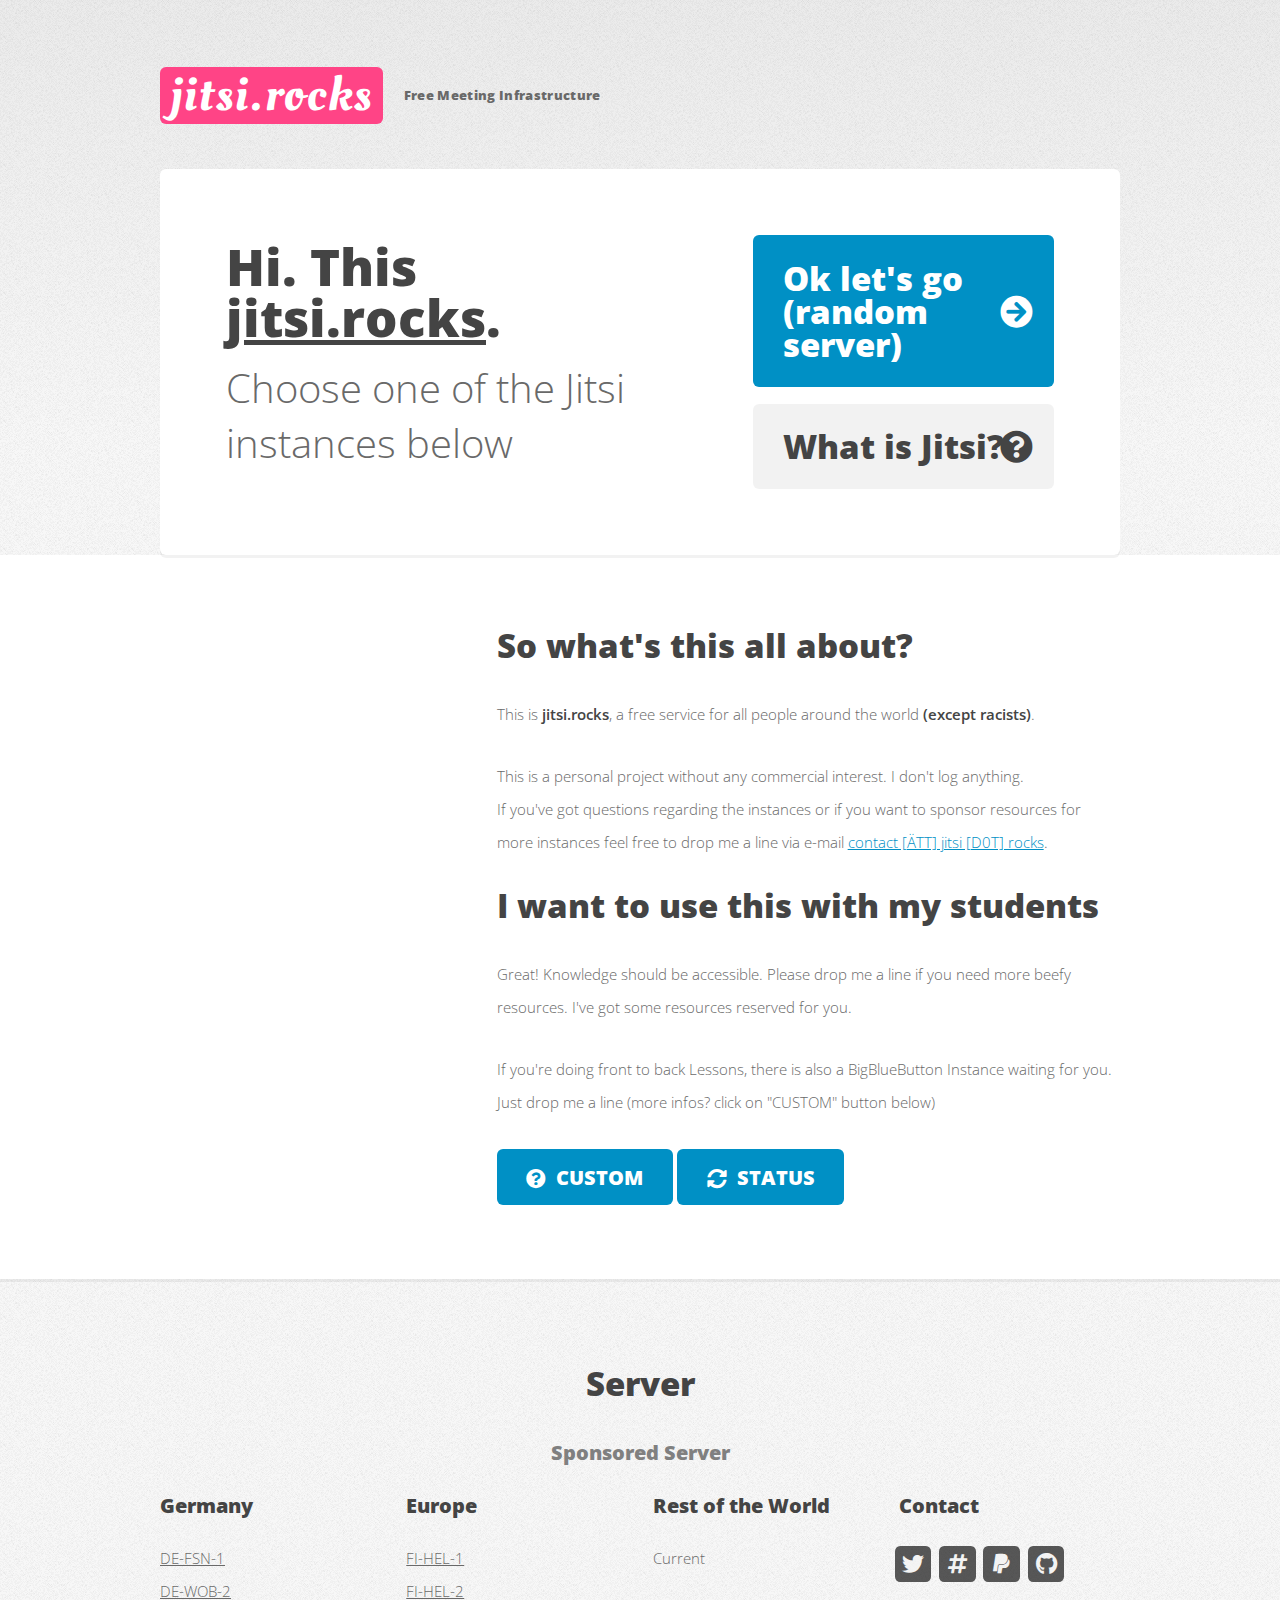
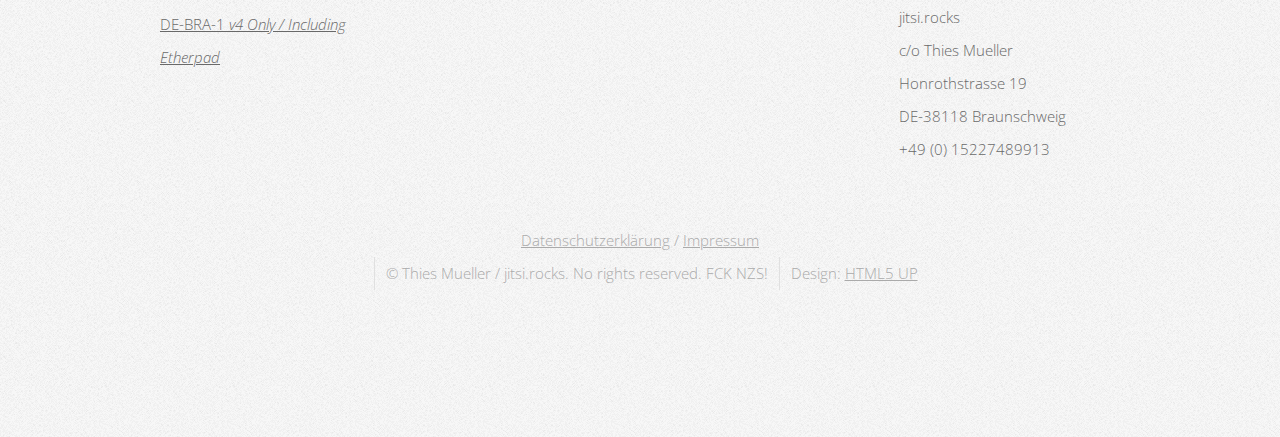
<file: index.html>
<!DOCTYPE HTML>
<!--
	Verti by HTML5 UP
	html5up.net | @ajlkn
	Free for personal and commercial use under the CCA 3.0 license (html5up.net/license)
-->
<html>
	<head>
		<title>jitsi.rocks</title>
		<meta charset="utf-8" />
		<meta name="viewport" content="width=device-width, initial-scale=1, user-scalable=no" />
		<link rel="stylesheet" href="assets/css/main.css" />
	</head>
	<body class="is-preload homepage">
		<div id="page-wrapper">

			<!-- Header -->
				<div id="header-wrapper">
					<header id="header" class="container">

						<!-- Logo -->
							<div id="logo">
								<h1><a href="index.html">jitsi.rocks</a></h1>
								<span>Free Meeting Infrastructure</span>
							</div>

					</header>
				</div>

			<!-- Banner -->
				<div id="banner-wrapper">
					<div id="banner" class="box container">
						<div class="row">
							<div class="col-7 col-12-medium">
								<h2>Hi. This <u>jitsi.rocks</u>.</h2>
								<p>Choose one of the Jitsi instances below</p>
							</div>
							<div class="col-5 col-12-medium">
								<ul>
									<li><a href="https://random.jitsi.rocks/" class="button large icon solid fa-arrow-circle-right">Ok let's go (random server)</a></li>
									<li><a href="https://jitsi.org/jitsi-meet/" class="button alt large icon solid fa-question-circle">What is Jitsi?</a></li>
								</ul>
							</div>
						</div>
					</div>
				</div>

		
				</div>

			<!-- Main -->
				<div id="main-wrapper">
					<div class="container">
						<div class="row gtr-200">
							<div class="col-4 col-12-medium">

								<!-- Sidebar -->
									<div id="sidebar">
										<section class="widget thumbnails">
											<h3></h3>
											<div class="grid">
												<div class="row gtr-50">
													
												</div>
											</div>
								
										</section>
									</div>

							</div>
						<div class="col-8 col-12-medium imp-medium">

								<!-- Content -->
									<div id="content">
										<section class="last">
											<h2>So what's this all about?</h2>
											<p>This is <strong>jitsi.rocks</strong>, a free service for all people around the world <b>(except racists)</b>.</p><p>
											This is a personal project without any commercial interest. I don't log anything. <br>If you've got questions regarding the instances or if you want to sponsor resources for more instances feel free to drop me a line via e-mail <a href="mailto:contact@jitsi.rocks">contact [ÄTT] jitsi [D0T] rocks</a>.
											</p>
											<h2>I want to use this with my students</h2>
											<p>Great! Knowledge should be accessible. Please drop me a line if you need more beefy resources. I've got some resources reserved for you.</p>
											<p>If you're doing front to back Lessons, there is also a BigBlueButton Instance waiting for you. Just drop me a line (more infos? click on "CUSTOM" button below)
											</p>
											<a href="custom.html" class="button icon solid fa-question-circle">CUSTOM</a>     <a href="https://status.jitsi.rocks" class="button icon solid fa-sync-alt">STATUS</a>
										</section>
									</div>

							</div>
						</div>
					</div>
				</div>

			<!-- Footer -->
				<div id="footer-wrapper">
					<footer id="footer" class="container">
					<center><h2>Server</h2></center>
					<center><h3 style=color:grey><a href="sponsored.html">Sponsored Server</a></h3></center>
						<div class="row">
							<div class="col-3 col-6-medium col-12-small">

								<!-- Links -->
									<section class="widget links">
										<h3>Germany</h3>
										<ul class="style2">
                                            <li><a href="https://de-fsn-1.jitsi.rocks">DE-FSN-1</a></li>
											<li><a href="https://de-wob-2.jitsi.rocks">DE-WOB-2</a></li>
											<li><a href="https://de-bra-1.jitsi.rocks">DE-BRA-1 <i>v4 Only / Including Etherpad</i></a></li>
										</ul>
									</section>

							</div>
							<div class="col-3 col-6-medium col-12-small">

								<!-- Links -->
									<section class="widget links">
										<h3>Europe</h3>
										<ul class="style2">
											<li><a href="https://fi-hel-1.jitsi.rocks">FI-HEL-1</a></li>
											<li><a href="https://fi-hel-2.jitsi.rocks">FI-HEL-2</a></li>
										</ul>
									</section>

							</div>
							<div class="col-3 col-6-medium col-12-small">

								<!-- Links -->
									<section class="widget links">
										<h3>Rest of the World</h3>
										<ul class="style2">
										    <li>Current

                                        </ul>
									</section>

							</div>
							<div class="col-3 col-6-medium col-12-small">

								<!-- Contact -->
									<section class="widget contact last">
										<h3>Contact</h3>
										<ul>
											<li><a href="https://twitter.com/_td00_" class="icon brands fa-twitter"><span class="label">Twitter</span></a></li>
											<li><a href="https://twitter.com/hashtag/jitsirocks" class="icon solid fa-hashtag"><span class="label">Hashtag</span></a></li>
											<li><a href="https://paypal.me/pools/c/8nwq6iky6H" class="icon brands fa-paypal"><span class="label">PayPal</span></a></li>
											<li><a href="https://github.com/td00/jitsi.rocks" class="icon brands fa-github"><span class="label">Github</span></a></li>
											<!--<li><a href="#" class="icon brands fa-pinterest"><span class="label">Pinterest</span></a></li>-->
										</ul>
										<p>jitsi.rocks <br> c/o Thies Mueller<br />
										Honrothstrasse 19<br> DE-38118 Braunschweig<br />
										+49 (0) 15227489913</p>
									
									</section>

							</div>
						</div>
						<div class="row">
							<div class="col-12">
								<div id="copyright">
									<ul class="menu">
											<a href="datenschutz.html">Datenschutzerkl&auml;rung</a> / 
										<a href="impressum.html">Impressum</a><br><li>&copy; Thies Mueller / jitsi.rocks. No rights reserved. FCK NZS!</li><li>Design: <a href="http://html5up.net">HTML5 UP</a></li>
									</ul>
								</div>
							</div>
						</div>
					</footer>
				</div>

			</div>

		<!-- Scripts -->

			<script src="assets/js/jquery.min.js"></script>
			<script src="assets/js/jquery.dropotron.min.js"></script>
			<script src="assets/js/browser.min.js"></script>
			<script src="assets/js/breakpoints.min.js"></script>
			<script src="assets/js/util.js"></script>
			<script src="assets/js/main.js"></script>

	</body>
</html>
</file>
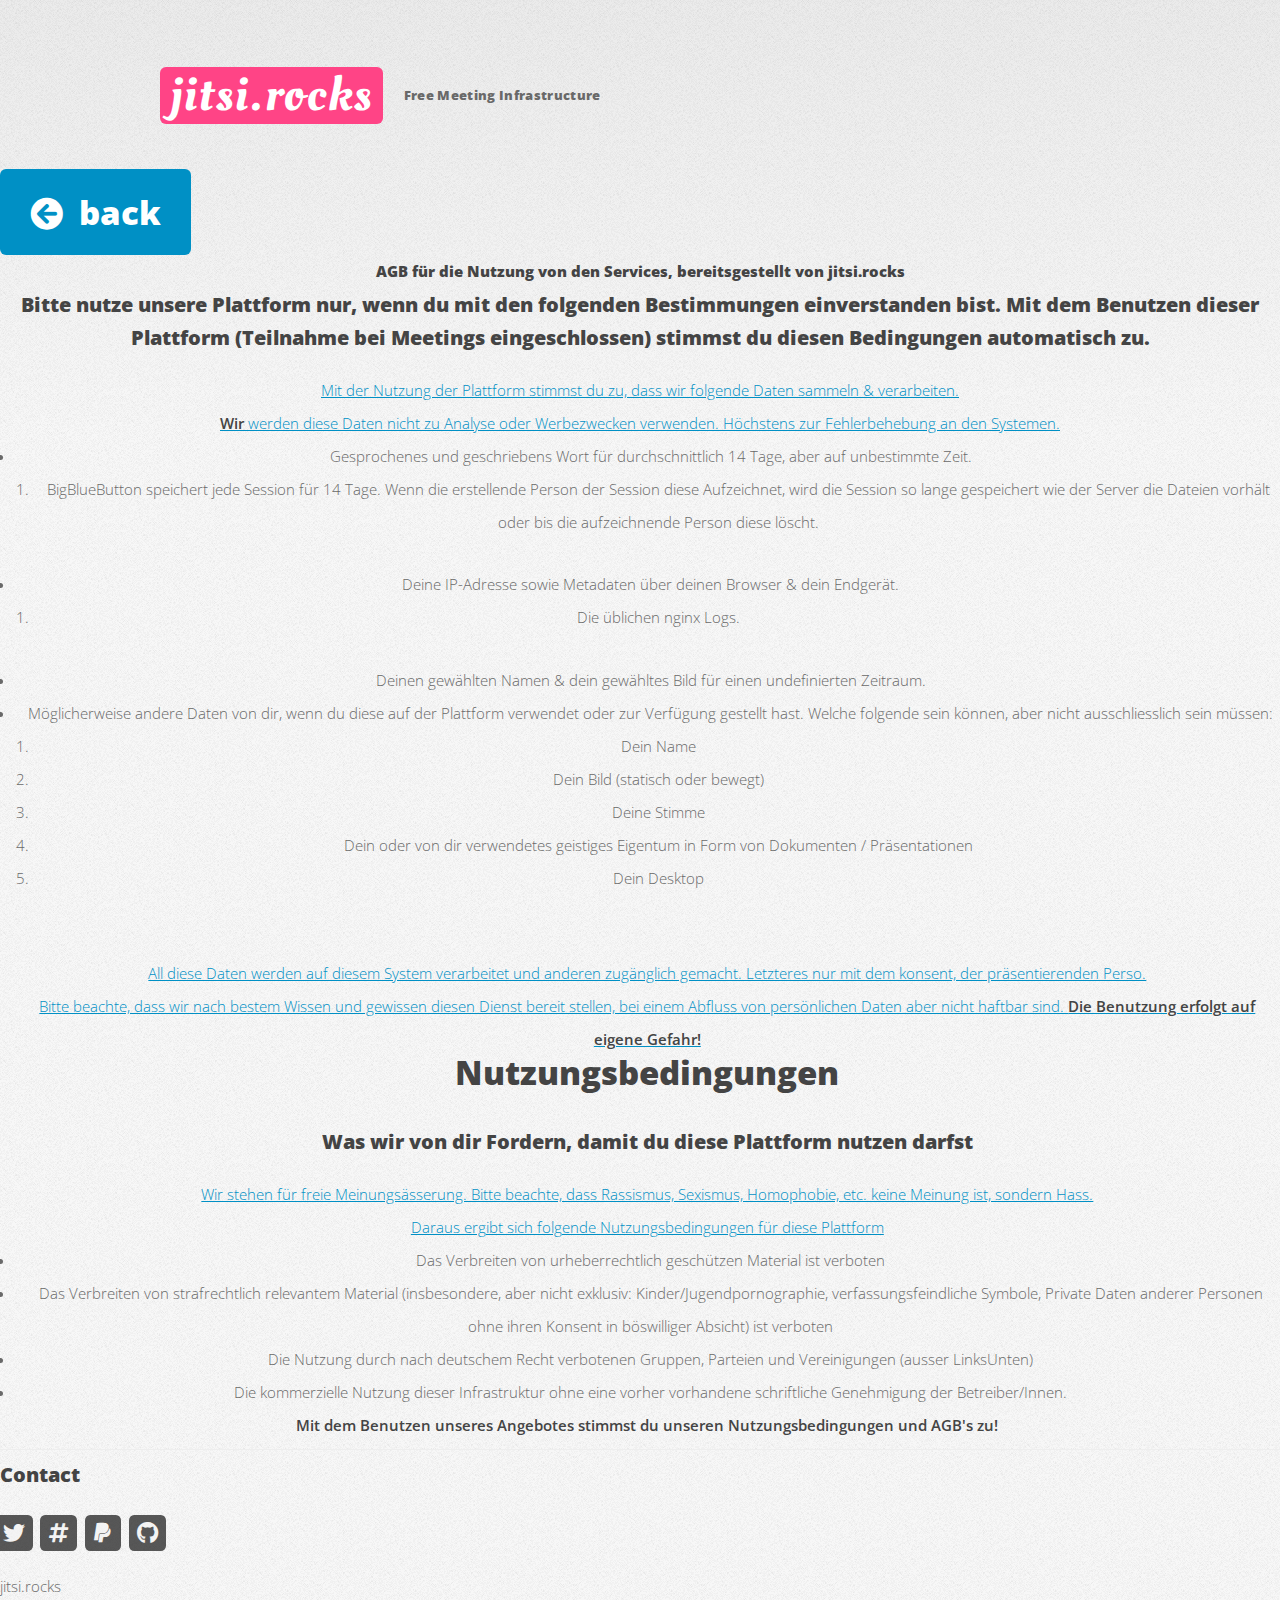
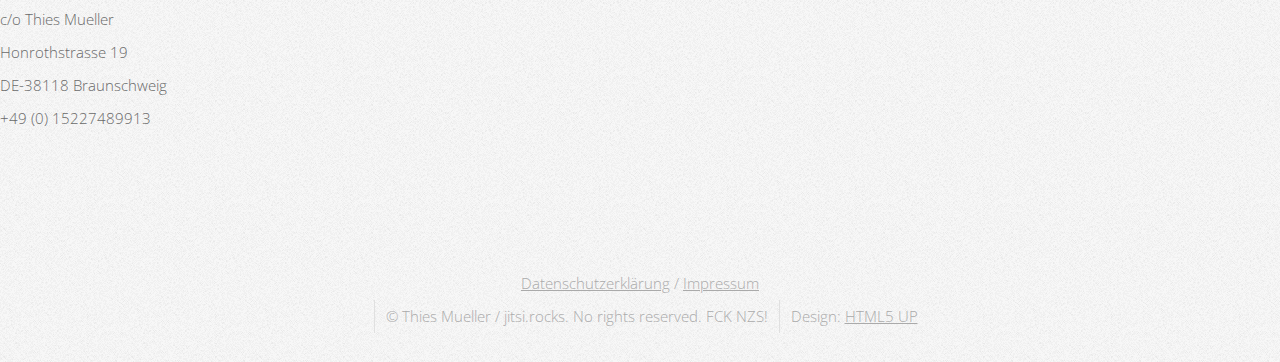
<file: agb.html>
<!DOCTYPE HTML>
<!--
	Verti by HTML5 UP
	html5up.net | @ajlkn
	Free for personal and commercial use under the CCA 3.0 license (html5up.net/license)
-->
<html>
	<head>
		<title>AGB - jitsi.rocks</title>
		<meta charset="utf-8" />
		<meta name="viewport" content="width=device-width, initial-scale=1, user-scalable=no" />
		<link rel="stylesheet" href="assets/css/main.css" />
	</head>
	<body class="is-preload homepage">
		<div id="page-wrapper">

			<!-- Header -->
				<div id="header-wrapper">
					<header id="header" class="container">

						<!-- Logo -->
							<div id="logo">
								<h1><a href="index.html">jitsi.rocks</a></h1>
								<span>Free Meeting Infrastructure</span>
							</div>

					</header>
				</div>

<li><a href="/" class="button large icon solid fa-arrow-circle-left">back</a></li>
<center>
<div class="col-8 col-12-medium imp-medium">

								<!-- Thanks -->
									<div id="content">
										<section class="last">
        <h1>AGB f&uuml;r die Nutzung von den Services, bereitsgestellt von jitsi.rocks</h1>
<h3>Bitte nutze unsere Plattform nur, wenn du mit den folgenden Bestimmungen einverstanden bist. Mit dem Benutzen dieser Plattform (Teilnahme bei Meetings eingeschlossen) stimmst du diesen Bedingungen automatisch zu.</h3>
<a>Mit der Nutzung der Plattform stimmst du zu, dass wir folgende Daten sammeln & verarbeiten.<br><b>Wir</b> werden diese Daten nicht zu Analyse oder Werbezwecken verwenden. H&ouml;chstens zur Fehlerbehebung an den Systemen.</a>
<ul>
<li>Gesprochenes und geschriebens Wort f&uuml;r durchschnittlich 14 Tage, aber auf unbestimmte Zeit.</li>
<ol><li>BigBlueButton speichert jede Session f&uuml;r 14 Tage. Wenn die erstellende Person der Session diese Aufzeichnet, wird die Session so lange gespeichert wie der Server die Dateien vorh&auml;lt oder bis die aufzeichnende Person diese l&ouml;scht.</li></ol>
<li>Deine IP-Adresse sowie Metadaten &uuml;ber deinen Browser & dein Endger&auml;t.</li>
<ol><li>Die &uuml;blichen nginx Logs.</li></ol>
<li>Deinen gew&auml;hlten Namen & dein gew&auml;hltes Bild f&uuml;r einen undefinierten Zeitraum.</li>
<li>M&ouml;glicherweise andere Daten von dir, wenn du diese auf der Plattform verwendet oder zur Verf&uuml;gung gestellt hast. Welche folgende sein k&ouml;nnen, aber nicht ausschliesslich sein m&uuml;ssen:</li>
<ol><li>Dein Name</li>
<li>Dein Bild (statisch oder bewegt)</li>
<li>Deine Stimme</li>
<li>Dein oder von dir verwendetes geistiges Eigentum in Form von Dokumenten / Pr&auml;sentationen</li>
<li>Dein Desktop</li>
</ol>
<br>
<a>All diese Daten werden auf diesem System verarbeitet und anderen zug&auml;nglich gemacht. Letzteres nur mit dem konsent, der pr&auml;sentierenden Perso.<br>Bitte beachte, dass wir nach bestem Wissen und gewissen diesen Dienst bereit stellen, bei einem Abfluss von pers&ouml;nlichen Daten aber nicht haftbar sind. <b>Die Benutzung erfolgt auf eigene Gefahr!</b></a>

<h2>Nutzungsbedingungen</h2>
<h3>Was wir von dir Fordern, damit du diese Plattform nutzen darfst</h3>
<a>Wir stehen f&uuml;r freie Meinungs&auml;sserung. Bitte beachte, dass Rassismus, Sexismus, Homophobie, etc. keine Meinung ist, sondern Hass.<br />Daraus ergibt sich folgende Nutzungsbedingungen f&uuml;r diese Plattform</a>
<li>Das Verbreiten von urheberrechtlich gesch&uuml;tzen Material ist verboten</li>
<li>Das Verbreiten von strafrechtlich relevantem Material (insbesondere, aber nicht exklusiv: Kinder/Jugendpornographie, verfassungsfeindliche Symbole, Private Daten anderer Personen ohne ihren Konsent in b&ouml;swilliger Absicht) ist verboten</li>
<li>Die Nutzung durch nach deutschem Recht verbotenen Gruppen, Parteien und Vereinigungen (ausser LinksUnten)</li>
<li>Die kommerzielle Nutzung dieser Infrastruktur ohne eine vorher vorhandene schriftliche Genehmigung der Betreiber/Innen.</li>

<b>Mit dem Benutzen unseres Angebotes stimmst du unseren Nutzungsbedingungen und AGB's zu!</b>
                        
								            </ul>
										</section>
									</div>

							</div>
						</div>
					</div>
				</div>

									</center>
			<!-- Footer -->
                                <hr>
									<section class="widget contact last">
										<h3>Contact</h3>
										<ul>
											<li><a href="https://twitter.com/_td00_" class="icon brands fa-twitter"><span class="label">Twitter</span></a></li>
											<li><a href="https://twitter.com/hashtag/jitsirocks" class="icon solid fa-hashtag"><span class="label">Hashtag</span></a></li>
											<li><a href="https://paypal.me/pools/c/8nwq6iky6H" class="icon brands fa-paypal"><span class="label">PayPal</span></a></li>
											<li><a href="https://github.com/td00/jitsi.rocks" class="icon brands fa-github"><span class="label">Github</span></a></li>
											<!--<li><a href="#" class="icon brands fa-pinterest"><span class="label">Pinterest</span></a></li>-->
										</ul>
										<p>jitsi.rocks <br> c/o Thies Mueller<br />
										Honrothstrasse 19<br> DE-38118 Braunschweig<br />
										+49 (0) 15227489913</p>
									
									</section>

							</div>
						</div>
						<div class="row">
							<div class="col-12">
								<div id="copyright">
									<ul class="menu">
											<a href="datenschutz.html">Datenschutzerkl&auml;rung</a> / 
										<a href="impressum.html">Impressum</a><br><li>&copy; Thies Mueller / jitsi.rocks. No rights reserved. FCK NZS!</li><li>Design: <a href="http://html5up.net">HTML5 UP</a></li>
									</ul>
								</div>
							</div>
						</div>
					</footer>
				</div>

			</div>

		<!-- Scripts -->

			<script src="assets/js/jquery.min.js"></script>
			<script src="assets/js/jquery.dropotron.min.js"></script>
			<script src="assets/js/browser.min.js"></script>
			<script src="assets/js/breakpoints.min.js"></script>
			<script src="assets/js/util.js"></script>
			<script src="assets/js/main.js"></script>

	</body>
</html>
</file>
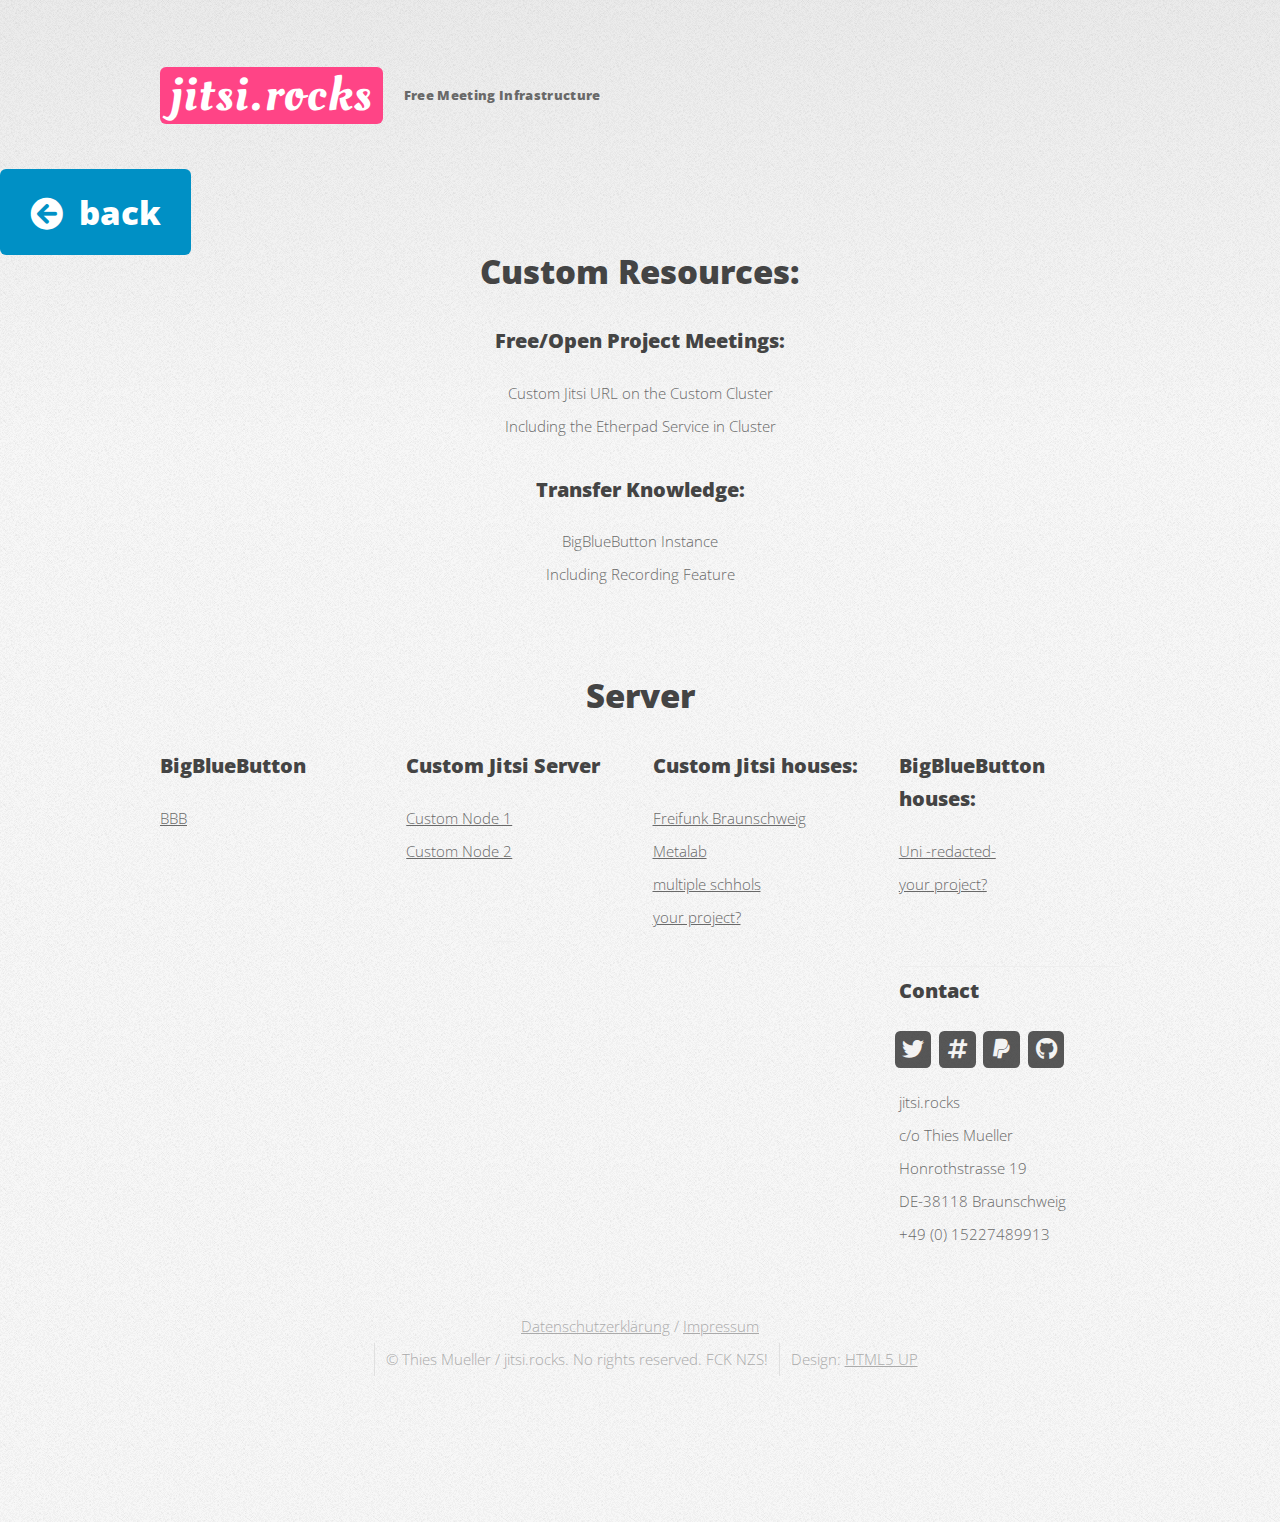
<file: custom.html>
<!DOCTYPE HTML>
<!--
	Verti by HTML5 UP
	html5up.net | @ajlkn
	Free for personal and commercial use under the CCA 3.0 license (html5up.net/license)
-->
<html>
	<head>
		<title>jitsi.rocks</title>
		<meta charset="utf-8" />
		<meta name="viewport" content="width=device-width, initial-scale=1, user-scalable=no" />
		<link rel="stylesheet" href="assets/css/main.css" />
	</head>
	<body class="is-preload homepage">
		<div id="page-wrapper">

			<!-- Header -->
				<div id="header-wrapper">
					<header id="header" class="container">

						<!-- Logo -->
							<div id="logo">
								<h1><a href="index.html">jitsi.rocks</a></h1>
								<span>Free Meeting Infrastructure</span>
							</div>

					</header>
				</div>

<li><a href="/" class="button large icon solid fa-arrow-circle-left">back</a></li>
<center>
<div class="col-8 col-12-medium imp-medium">

								<!-- Thanks -->
									<div id="content">
										<section class="last">
											<h2>Custom Resources:</h2>
                                            <h3>Free/Open Project Meetings:</h3>
											<ul class="style2">
                                                <li>Custom Jitsi URL on the Custom Cluster</li>
												<li>Including the Etherpad Service in Cluster</li>
                                            </ul>
                                            <h3>Transfer Knowledge:</h3>
                                            <ul class="style2">
                                                <li>BigBlueButton Instance</li>
												<li>Including Recording Feature</li>
                                            </ul>
										</section>
									</div>

							</div>
						</div>
					</div>
				</div>

									</center>
			<!-- Footer -->
				<div id="footer-wrapper">
					<footer id="footer" class="container">
					<center><h2>Server</h2></center>
						<div class="row">
							<div class="col-3 col-6-medium col-12-small">

								<!-- Links -->
									<section class="widget links">
										<h3>BigBlueButton</h3>
										<ul class="style2">
									        <li><a href="https://bbb.jitsi.rocks">BBB</a></li>	
										</ul>
									</section>

							</div>
					
							<div class="col-3 col-6-medium col-12-small">

								<!-- Links -->
									<section class="widget links">
										<h3>Custom Jitsi Server</h3>
										<ul class="style2">
											<li><a href="https://status.jitsi.rocks">Custom Node 1</a></li>
											<li><a href="https://status.jitsi.rocks">Custom Node 2</a></li>
										</ul>
									</section>

							</div>
		<div class="col-3 col-6-medium col-12-small">

								<!-- Links -->
									<section class="widget links">
										<h3>Custom Jitsi houses:</h3>
										<ul class="style2">
											<li><a href="https://treffen.freifunk-bs.de">Freifunk Braunschweig</a></li>
                                            <li><a href="https://meet.metalab.at">Metalab</a></li>
                                            <li><a href="#">multiple schhols</a></li>
											<li><a href="mailto:wtf@jitsi.rocks">your project?</a></li>
										</ul>
									</section>

							</div>
									<div class="col-3 col-6-medium col-12-small">

								<!-- Links -->
									<section class="widget links">
										<h3>BigBlueButton houses:</h3>
										<ul class="style2">
											<li><a href="#">Uni -redacted-</a></li>
											<li><a href="mailto:wtf@jitsi.rocks">your project?</a></li>
										</ul>
									</section>

							</div>

							<hr>
							<div class="col-3 col-6-medium col-12-small">

								<!-- Contact -->
                                <hr>
									<section class="widget contact last">
										<h3>Contact</h3>
										<ul>
											<li><a href="https://twitter.com/_td00_" class="icon brands fa-twitter"><span class="label">Twitter</span></a></li>
											<li><a href="https://twitter.com/hashtag/jitsirocks" class="icon solid fa-hashtag"><span class="label">Hashtag</span></a></li>
											<li><a href="https://paypal.me/pools/c/8nwq6iky6H" class="icon brands fa-paypal"><span class="label">PayPal</span></a></li>
											<li><a href="https://github.com/td00/jitsi.rocks" class="icon brands fa-github"><span class="label">Github</span></a></li>
											<!--<li><a href="#" class="icon brands fa-pinterest"><span class="label">Pinterest</span></a></li>-->
										</ul>
										<p>jitsi.rocks <br> c/o Thies Mueller<br />
										Honrothstrasse 19<br> DE-38118 Braunschweig<br />
										+49 (0) 15227489913</p>
									
									</section>

							</div>
						</div>
						<div class="row">
							<div class="col-12">
								<div id="copyright">
									<ul class="menu">
											<a href="datenschutz.html">Datenschutzerkl&auml;rung</a> / 
										<a href="impressum.html">Impressum</a><br><li>&copy; Thies Mueller / jitsi.rocks. No rights reserved. FCK NZS!</li><li>Design: <a href="http://html5up.net">HTML5 UP</a></li>
									</ul>
								</div>
							</div>
						</div>
					</footer>
				</div>

			</div>

		<!-- Scripts -->

			<script src="assets/js/jquery.min.js"></script>
			<script src="assets/js/jquery.dropotron.min.js"></script>
			<script src="assets/js/browser.min.js"></script>
			<script src="assets/js/breakpoints.min.js"></script>
			<script src="assets/js/util.js"></script>
			<script src="assets/js/main.js"></script>

	</body>
</html>
</file>
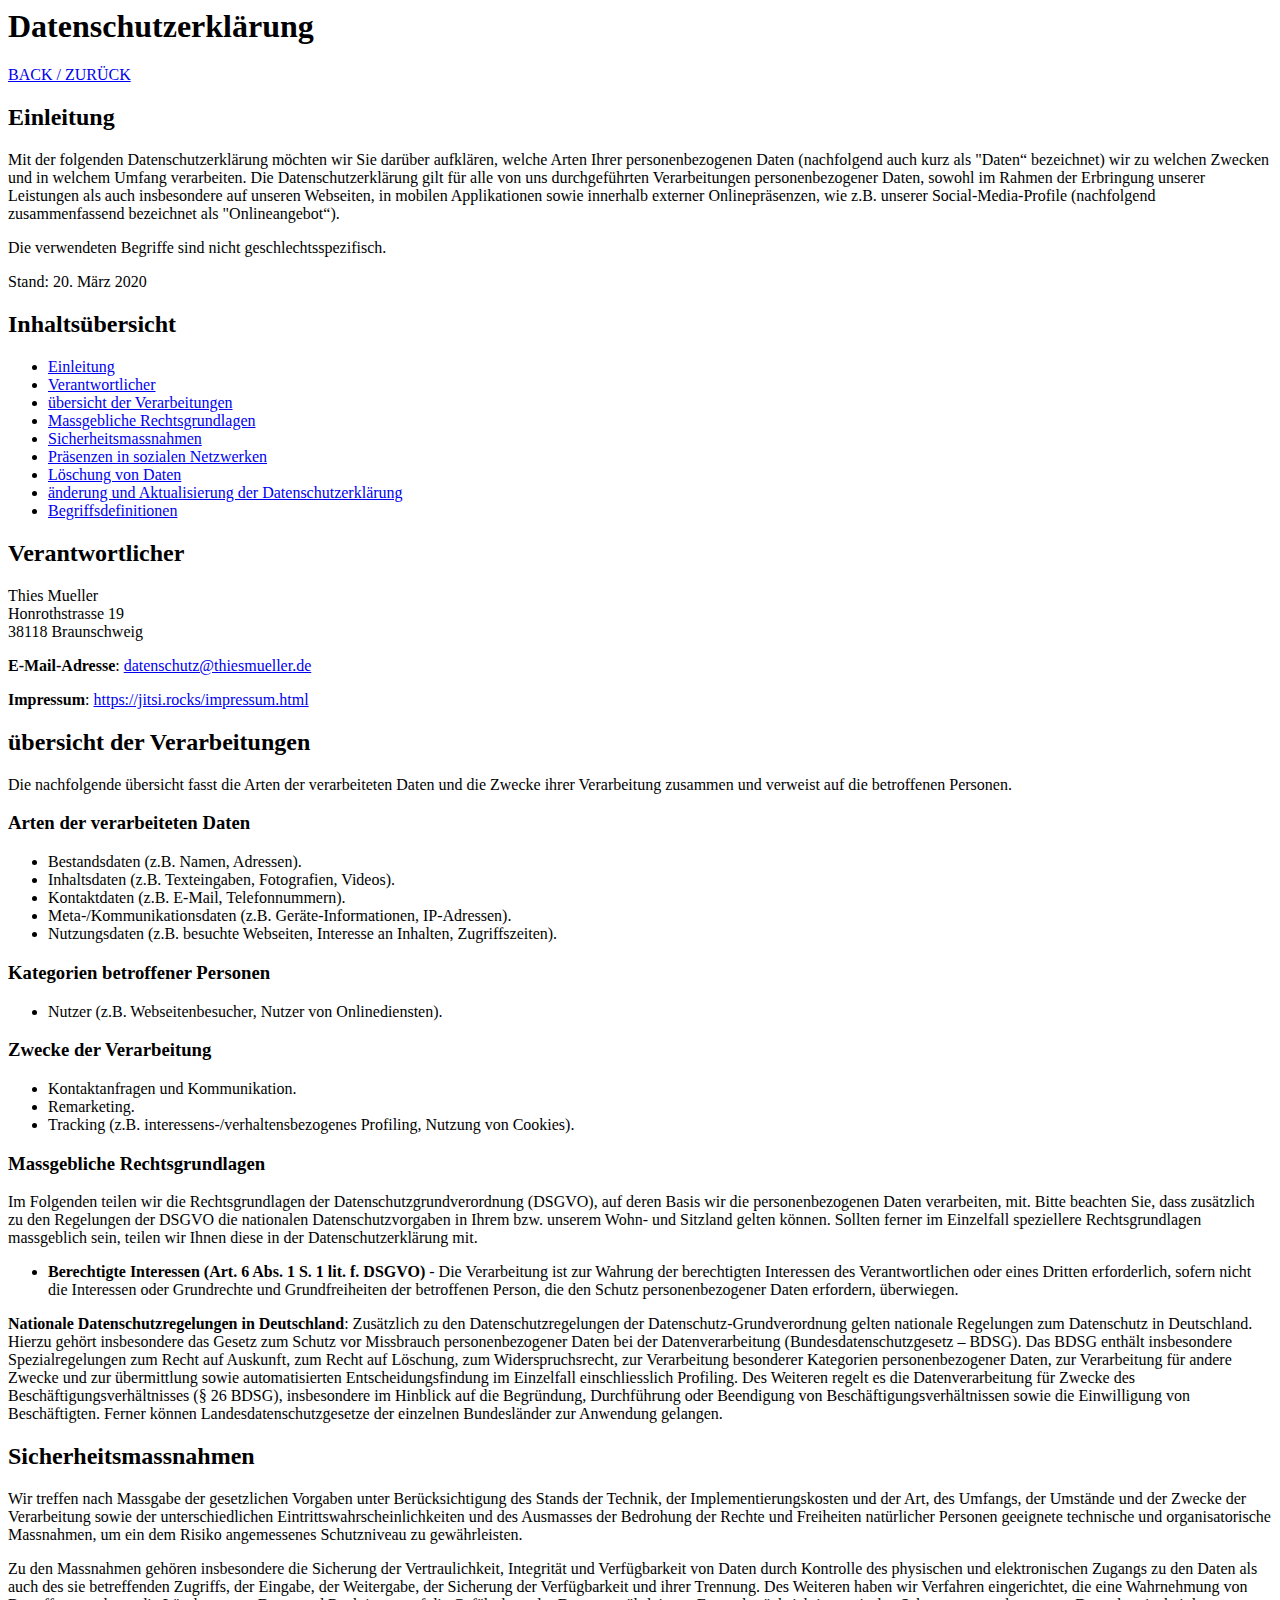
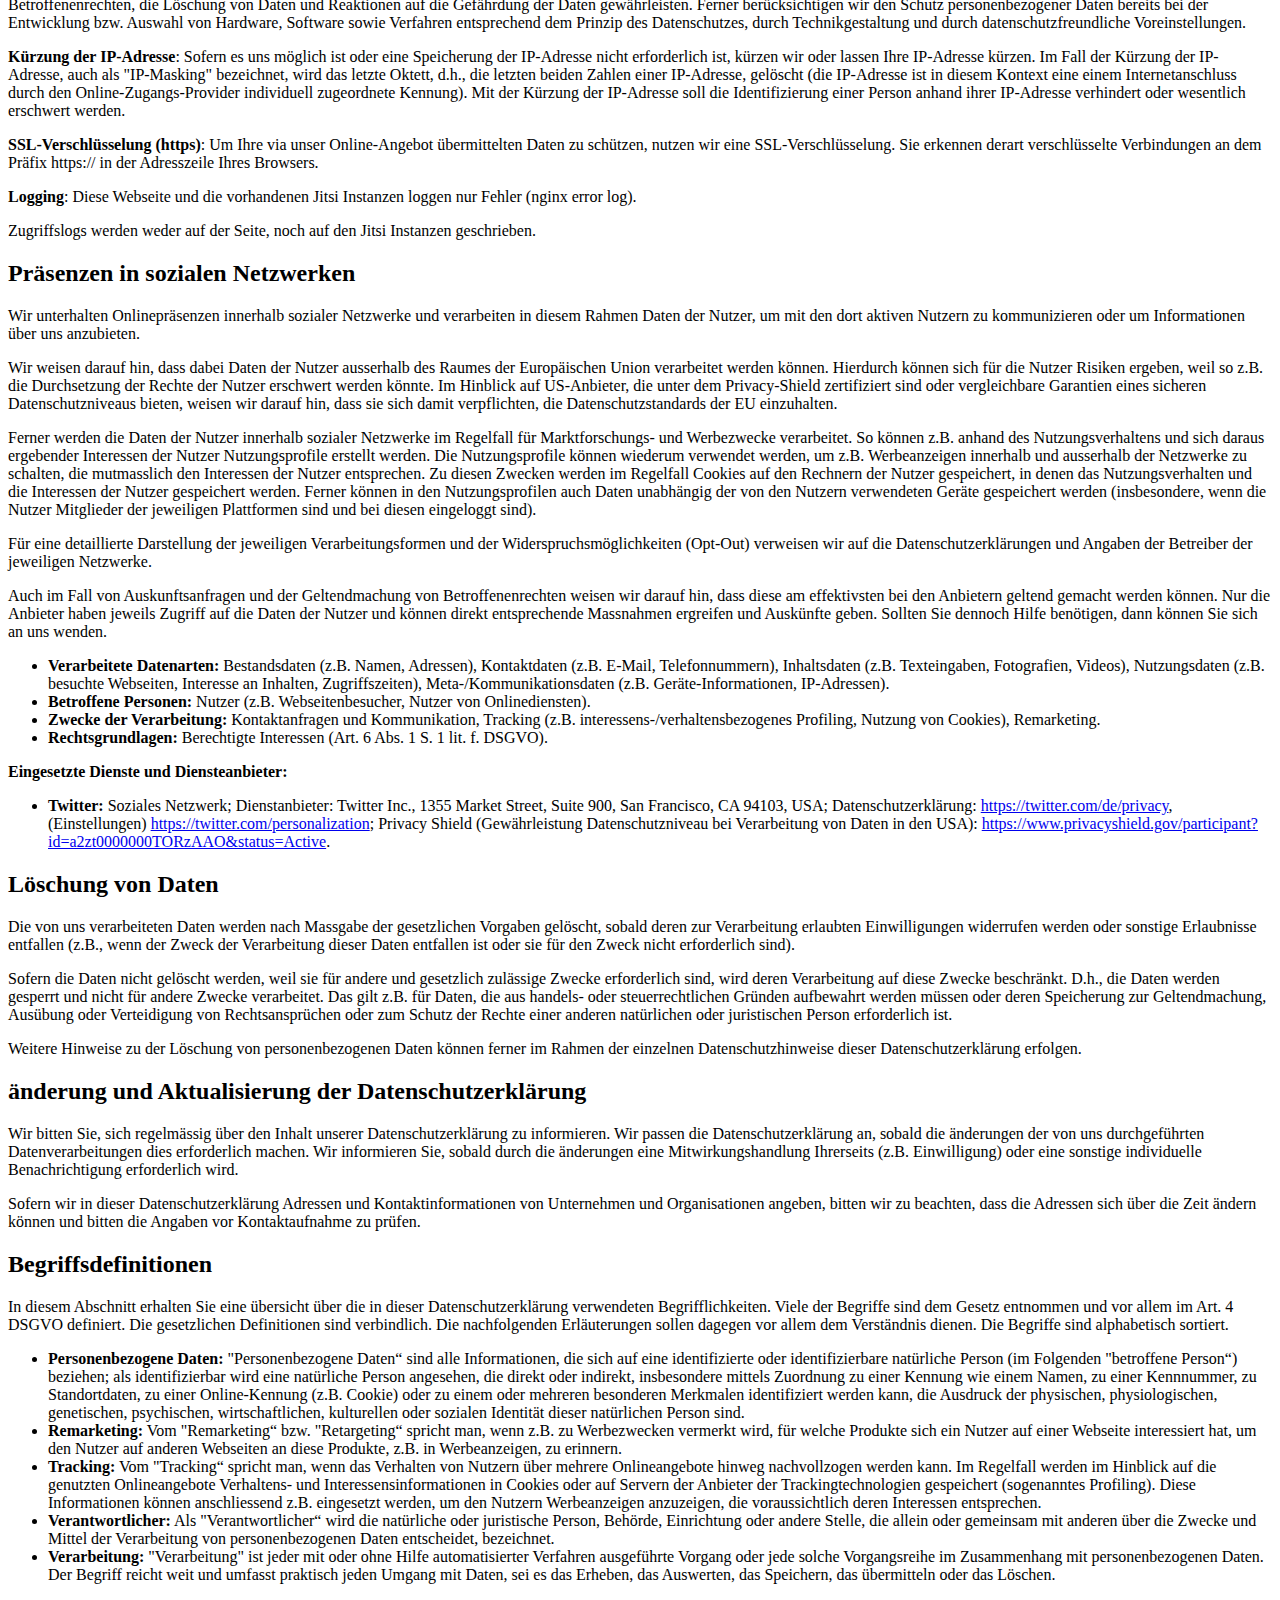
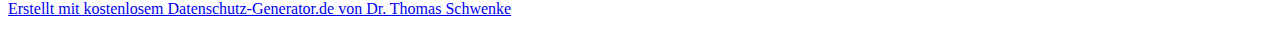
<file: datenschutz.html>
<html>
<title>jitsi.rocks / Datenschutz</title>

<h1>Datenschutzerkl&auml;rung</h1>
<a href="/">BACK / ZUR&Uuml;CK</a>
<h2>Einleitung</h2>
<p>Mit der folgenden Datenschutzerkl&auml;rung m&ouml;chten wir Sie dar&uuml;ber aufkl&auml;ren, welche Arten Ihrer personenbezogenen Daten (nachfolgend auch kurz als "Daten“ bezeichnet) wir zu welchen Zwecken und in welchem Umfang verarbeiten. Die Datenschutzerkl&auml;rung gilt f&uuml;r alle von uns durchgef&uuml;hrten Verarbeitungen personenbezogener Daten, sowohl im Rahmen der Erbringung unserer Leistungen als auch insbesondere auf unseren Webseiten, in mobilen Applikationen sowie innerhalb externer Onlinepr&auml;senzen, wie z.B. unserer Social-Media-Profile (nachfolgend zusammenfassend bezeichnet als "Onlineangebot“).</p>
<p>Die verwendeten Begriffe sind nicht geschlechtsspezifisch.</p>
<p>Stand: 20. M&auml;rz 2020</p><h2>Inhalts&uuml;bersicht</h2> <ul class="index"><li><a class="index-link" href="#m14">Einleitung</a></li><li><a class="index-link" href="#m3">Verantwortlicher</a></li><li><a class="index-link" href="#mOverview">&uuml;bersicht der Verarbeitungen</a></li><li><a class="index-link" href="#m13">Massgebliche Rechtsgrundlagen</a></li><li><a class="index-link" href="#m27">Sicherheitsmassnahmen</a></li><li><a class="index-link" href="#m136">Pr&auml;senzen in sozialen Netzwerken</a></li><li><a class="index-link" href="#m12">L&ouml;schung von Daten</a></li><li><a class="index-link" href="#m15">&auml;nderung und Aktualisierung der Datenschutzerkl&auml;rung</a></li><li><a class="index-link" href="#m42">Begriffsdefinitionen</a></li></ul><h2 id="m3">Verantwortlicher</h2> <p>Thies Mueller<br>Honrothstrasse 19<br>38118 Braunschweig</p>
<p><strong>E-Mail-Adresse</strong>: <a href="mailto:datenschutz@thiesmueller.de">datenschutz@thiesmueller.de</a></p>
<p><strong>Impressum</strong>: <a href="https://jitsi.rocks/impressum.html" target="_blank">https://jitsi.rocks/impressum.html</a></p>
<h2 id="mOverview">&uuml;bersicht der Verarbeitungen</h2><p>Die nachfolgende &uuml;bersicht fasst die Arten der verarbeiteten Daten und die Zwecke ihrer Verarbeitung zusammen und verweist auf die betroffenen Personen.</p><h3>Arten der verarbeiteten Daten</h3>
<ul><li>Bestandsdaten (z.B. Namen, Adressen).</li><li>Inhaltsdaten  (z.B. Texteingaben, Fotografien, Videos).</li><li>Kontaktdaten (z.B. E-Mail, Telefonnummern).</li><li>Meta-/Kommunikationsdaten (z.B. Ger&auml;te-Informationen, IP-Adressen).</li><li>Nutzungsdaten  (z.B. besuchte Webseiten, Interesse an Inhalten, Zugriffszeiten).</li></ul><h3>Kategorien betroffener Personen</h3><ul><li>Nutzer (z.B. Webseitenbesucher, Nutzer von Onlinediensten).</li></ul><h3>Zwecke der Verarbeitung</h3><ul><li>Kontaktanfragen und Kommunikation.</li><li>Remarketing.</li><li>Tracking (z.B. interessens-/verhaltensbezogenes Profiling, Nutzung von Cookies).</li></ul><h3 id="m13">Massgebliche Rechtsgrundlagen</h3><p>Im Folgenden teilen wir die Rechtsgrundlagen der Datenschutzgrundverordnung (DSGVO), auf deren Basis wir die personenbezogenen Daten verarbeiten, mit. Bitte beachten Sie, dass zus&auml;tzlich zu den Regelungen der DSGVO die nationalen Datenschutzvorgaben in Ihrem bzw. unserem Wohn- und Sitzland gelten k&ouml;nnen. Sollten ferner im Einzelfall speziellere Rechtsgrundlagen massgeblich sein, teilen wir Ihnen diese in der Datenschutzerkl&auml;rung mit.</p>
 <ul><li><strong>Berechtigte Interessen (Art. 6 Abs. 1 S. 1 lit. f. DSGVO)</strong> - Die Verarbeitung ist zur Wahrung der berechtigten Interessen des Verantwortlichen oder eines Dritten erforderlich, sofern nicht die Interessen oder Grundrechte und Grundfreiheiten der betroffenen Person, die den Schutz personenbezogener Daten erfordern, &uuml;berwiegen.</li></ul><p><strong>Nationale Datenschutzregelungen in Deutschland</strong>: Zus&auml;tzlich zu den Datenschutzregelungen der Datenschutz-Grundverordnung gelten nationale Regelungen zum Datenschutz in Deutschland. Hierzu geh&ouml;rt insbesondere das Gesetz zum Schutz vor Missbrauch personenbezogener Daten bei der Datenverarbeitung (Bundesdatenschutzgesetz – BDSG). Das BDSG enth&auml;lt insbesondere Spezialregelungen zum Recht auf Auskunft, zum Recht auf L&ouml;schung, zum Widerspruchsrecht, zur Verarbeitung besonderer Kategorien personenbezogener Daten, zur Verarbeitung f&uuml;r andere Zwecke und zur &uuml;bermittlung sowie automatisierten Entscheidungsfindung im Einzelfall einschliesslich Profiling. Des Weiteren regelt es die Datenverarbeitung f&uuml;r Zwecke des Besch&auml;ftigungsverh&auml;ltnisses (§ 26 BDSG), insbesondere im Hinblick auf die Begr&uuml;ndung, Durchf&uuml;hrung oder Beendigung von Besch&auml;ftigungsverh&auml;ltnissen sowie die Einwilligung von Besch&auml;ftigten. Ferner k&ouml;nnen Landesdatenschutzgesetze der einzelnen Bundesl&auml;nder zur Anwendung gelangen.</p>
 <h2 id="m27">Sicherheitsmassnahmen</h2><p>Wir treffen nach Massgabe der gesetzlichen Vorgaben unter Ber&uuml;cksichtigung des Stands der Technik, der Implementierungskosten und der Art, des Umfangs, der Umst&auml;nde und der Zwecke der Verarbeitung sowie der unterschiedlichen Eintrittswahrscheinlichkeiten und des Ausmasses der Bedrohung der Rechte und Freiheiten nat&uuml;rlicher Personen geeignete technische und organisatorische Massnahmen, um ein dem Risiko angemessenes Schutzniveau zu gew&auml;hrleisten.</p>
<p>Zu den Massnahmen geh&ouml;ren insbesondere die Sicherung der Vertraulichkeit, Integrit&auml;t und Verf&uuml;gbarkeit von Daten durch Kontrolle des physischen und elektronischen Zugangs zu den Daten als auch des sie betreffenden Zugriffs, der Eingabe, der Weitergabe, der Sicherung der Verf&uuml;gbarkeit und ihrer Trennung. Des Weiteren haben wir Verfahren eingerichtet, die eine Wahrnehmung von Betroffenenrechten, die L&ouml;schung von Daten und Reaktionen auf die Gef&auml;hrdung der Daten gew&auml;hrleisten. Ferner ber&uuml;cksichtigen wir den Schutz personenbezogener Daten bereits bei der Entwicklung bzw. Auswahl von Hardware, Software sowie Verfahren entsprechend dem Prinzip des Datenschutzes, durch Technikgestaltung und durch datenschutzfreundliche Voreinstellungen.</p>
<p><strong>K&uuml;rzung der IP-Adresse</strong>: Sofern es uns m&ouml;glich ist oder eine Speicherung der IP-Adresse nicht erforderlich ist, k&uuml;rzen wir oder lassen Ihre IP-Adresse k&uuml;rzen. Im Fall der K&uuml;rzung der IP-Adresse, auch als "IP-Masking" bezeichnet, wird das letzte Oktett, d.h., die letzten beiden Zahlen einer IP-Adresse, gel&ouml;scht (die IP-Adresse ist in diesem Kontext eine einem Internetanschluss durch den Online-Zugangs-Provider individuell zugeordnete Kennung). Mit der K&uuml;rzung der IP-Adresse soll die Identifizierung einer Person anhand ihrer IP-Adresse verhindert oder wesentlich erschwert werden.</p>
<p><strong>SSL-Verschl&uuml;sselung (https)</strong>: Um Ihre via unser Online-Angebot &uuml;bermittelten Daten zu sch&uuml;tzen, nutzen wir eine SSL-Verschl&uuml;sselung. Sie erkennen derart verschl&uuml;sselte Verbindungen an dem Pr&auml;fix https:// in der Adresszeile Ihres Browsers.</p>
<p><strong>Logging</strong>: Diese Webseite und die vorhandenen Jitsi Instanzen loggen nur Fehler (nginx error log).</p>
<p>Zugriffslogs werden weder auf der Seite, noch auf den Jitsi Instanzen geschrieben.</p>
<h2 id="m136">Pr&auml;senzen in sozialen Netzwerken</h2><p>Wir unterhalten Onlinepr&auml;senzen innerhalb sozialer Netzwerke und verarbeiten in diesem Rahmen Daten der Nutzer, um mit den dort aktiven Nutzern zu kommunizieren oder um Informationen &uuml;ber uns anzubieten.</p>
<p>Wir weisen darauf hin, dass dabei Daten der Nutzer ausserhalb des Raumes der Europ&auml;ischen Union verarbeitet werden k&ouml;nnen. Hierdurch k&ouml;nnen sich f&uuml;r die Nutzer Risiken ergeben, weil so z.B. die Durchsetzung der Rechte der Nutzer erschwert werden k&ouml;nnte. Im Hinblick auf US-Anbieter, die unter dem Privacy-Shield zertifiziert sind oder vergleichbare Garantien eines sicheren Datenschutzniveaus bieten, weisen wir darauf hin, dass sie sich damit verpflichten, die Datenschutzstandards der EU einzuhalten.</p>
<p>Ferner werden die Daten der Nutzer innerhalb sozialer Netzwerke im Regelfall f&uuml;r Marktforschungs- und Werbezwecke verarbeitet. So k&ouml;nnen z.B. anhand des Nutzungsverhaltens und sich daraus ergebender Interessen der Nutzer Nutzungsprofile erstellt werden. Die Nutzungsprofile k&ouml;nnen wiederum verwendet werden, um z.B. Werbeanzeigen innerhalb und ausserhalb der Netzwerke zu schalten, die mutmasslich den Interessen der Nutzer entsprechen. Zu diesen Zwecken werden im Regelfall Cookies auf den Rechnern der Nutzer gespeichert, in denen das Nutzungsverhalten und die Interessen der Nutzer gespeichert werden. Ferner k&ouml;nnen in den Nutzungsprofilen auch Daten unabh&auml;ngig der von den Nutzern verwendeten Ger&auml;te gespeichert werden (insbesondere, wenn die Nutzer Mitglieder der jeweiligen Plattformen sind und bei diesen eingeloggt sind).</p>
<p>F&uuml;r eine detaillierte Darstellung der jeweiligen Verarbeitungsformen und der Widerspruchsm&ouml;glichkeiten (Opt-Out) verweisen wir auf die Datenschutzerkl&auml;rungen und Angaben der Betreiber der jeweiligen Netzwerke.</p>
<p>Auch im Fall von Auskunftsanfragen und der Geltendmachung von Betroffenenrechten weisen wir darauf hin, dass diese am effektivsten bei den Anbietern geltend gemacht werden k&ouml;nnen. Nur die Anbieter haben jeweils Zugriff auf die Daten der Nutzer und k&ouml;nnen direkt entsprechende Massnahmen ergreifen und Ausk&uuml;nfte geben. Sollten Sie dennoch Hilfe ben&ouml;tigen, dann k&ouml;nnen Sie sich an uns wenden.</p>
<ul class="m-elements"><li><strong>Verarbeitete Datenarten:</strong> Bestandsdaten (z.B. Namen, Adressen), Kontaktdaten (z.B. E-Mail, Telefonnummern), Inhaltsdaten  (z.B. Texteingaben, Fotografien, Videos), Nutzungsdaten  (z.B. besuchte Webseiten, Interesse an Inhalten, Zugriffszeiten), Meta-/Kommunikationsdaten (z.B. Ger&auml;te-Informationen, IP-Adressen).</li><li><strong>Betroffene Personen:</strong> Nutzer (z.B. Webseitenbesucher, Nutzer von Onlinediensten).</li><li><strong>Zwecke der Verarbeitung:</strong> Kontaktanfragen und Kommunikation, Tracking (z.B. interessens-/verhaltensbezogenes Profiling, Nutzung von Cookies), Remarketing.</li><li><strong>Rechtsgrundlagen:</strong> Berechtigte Interessen (Art. 6 Abs. 1 S. 1 lit. f. DSGVO).</li></ul><p><strong>Eingesetzte Dienste und Diensteanbieter:</strong></p><ul class="m-elements"><li><strong>Twitter:</strong> Soziales Netzwerk; Dienstanbieter: Twitter Inc., 1355 Market Street, Suite 900, San Francisco, CA 94103, USA; Datenschutzerkl&auml;rung: <a href="https://twitter.com/de/privacy" target="_blank">https://twitter.com/de/privacy</a>, (Einstellungen) <a href="https://twitter.com/personalization" target="_blank">https://twitter.com/personalization</a>; Privacy Shield (Gew&auml;hrleistung Datenschutzniveau bei Verarbeitung von Daten in den USA): <a href="https://www.privacyshield.gov/participant?id=a2zt0000000TORzAAO&status=Active" target="_blank">https://www.privacyshield.gov/participant?id=a2zt0000000TORzAAO&status=Active</a>.</li></ul><h2 id="m12">L&ouml;schung von Daten</h2><p>Die von uns verarbeiteten Daten werden nach Massgabe der gesetzlichen Vorgaben gel&ouml;scht, sobald deren zur Verarbeitung erlaubten Einwilligungen widerrufen werden oder sonstige Erlaubnisse entfallen (z.B., wenn der Zweck der Verarbeitung dieser Daten entfallen ist oder sie f&uuml;r den Zweck nicht erforderlich sind).</p>
<p>Sofern die Daten nicht gel&ouml;scht werden, weil sie f&uuml;r andere und gesetzlich zul&auml;ssige Zwecke erforderlich sind, wird deren Verarbeitung auf diese Zwecke beschr&auml;nkt. D.h., die Daten werden gesperrt und nicht f&uuml;r andere Zwecke verarbeitet. Das gilt z.B. f&uuml;r Daten, die aus handels- oder steuerrechtlichen Gr&uuml;nden aufbewahrt werden m&uuml;ssen oder deren Speicherung zur Geltendmachung, Aus&uuml;bung oder Verteidigung von Rechtsanspr&uuml;chen oder zum Schutz der Rechte einer anderen nat&uuml;rlichen oder juristischen Person erforderlich ist.</p>
<p>Weitere Hinweise zu der L&ouml;schung von personenbezogenen Daten k&ouml;nnen ferner im Rahmen der einzelnen Datenschutzhinweise dieser Datenschutzerkl&auml;rung erfolgen.</p>
<h2 id="m15">&auml;nderung und Aktualisierung der Datenschutzerkl&auml;rung</h2><p>Wir bitten Sie, sich regelm&auml;ssig &uuml;ber den Inhalt unserer Datenschutzerkl&auml;rung zu informieren. Wir passen die Datenschutzerkl&auml;rung an, sobald die &auml;nderungen der von uns durchgef&uuml;hrten Datenverarbeitungen dies erforderlich machen. Wir informieren Sie, sobald durch die &auml;nderungen eine Mitwirkungshandlung Ihrerseits (z.B. Einwilligung) oder eine sonstige individuelle Benachrichtigung erforderlich wird.</p>
<p>Sofern wir in dieser Datenschutzerkl&auml;rung Adressen und Kontaktinformationen von Unternehmen und Organisationen angeben, bitten wir zu beachten, dass die Adressen sich &uuml;ber die Zeit &auml;ndern k&ouml;nnen und bitten die Angaben vor Kontaktaufnahme zu pr&uuml;fen.</p>
<h2 id="m42">Begriffsdefinitionen</h2><p>In diesem Abschnitt erhalten Sie eine &uuml;bersicht &uuml;ber die in dieser Datenschutzerkl&auml;rung verwendeten Begrifflichkeiten. Viele der Begriffe sind dem Gesetz entnommen und vor allem im Art. 4 DSGVO definiert. Die gesetzlichen Definitionen sind verbindlich. Die nachfolgenden Erl&auml;uterungen sollen dagegen vor allem dem Verst&auml;ndnis dienen. Die Begriffe sind alphabetisch sortiert.</p>
 <ul class="glossary"><li><strong>Personenbezogene Daten:</strong> "Personenbezogene Daten“ sind alle Informationen, die sich auf eine identifizierte oder identifizierbare nat&uuml;rliche Person (im Folgenden "betroffene Person“) beziehen; als identifizierbar wird eine nat&uuml;rliche Person angesehen, die direkt oder indirekt, insbesondere mittels Zuordnung zu einer Kennung wie einem Namen, zu einer Kennnummer, zu Standortdaten, zu einer Online-Kennung (z.B. Cookie) oder zu einem oder mehreren besonderen Merkmalen identifiziert werden kann, die Ausdruck der physischen, physiologischen, genetischen, psychischen, wirtschaftlichen, kulturellen oder sozialen Identit&auml;t dieser nat&uuml;rlichen Person sind. </li><li><strong>Remarketing:</strong> Vom "Remarketing“ bzw. "Retargeting“ spricht man, wenn z.B. zu Werbezwecken vermerkt wird, f&uuml;r welche Produkte sich ein Nutzer auf einer Webseite interessiert hat, um den Nutzer auf anderen Webseiten an diese Produkte, z.B. in Werbeanzeigen, zu erinnern. </li><li><strong>Tracking:</strong> Vom "Tracking“ spricht man, wenn das Verhalten von Nutzern &uuml;ber mehrere Onlineangebote hinweg nachvollzogen werden kann. Im Regelfall werden im Hinblick auf die genutzten Onlineangebote Verhaltens- und Interessensinformationen in Cookies oder auf Servern der Anbieter der Trackingtechnologien gespeichert (sogenanntes Profiling). Diese Informationen k&ouml;nnen anschliessend z.B. eingesetzt werden, um den Nutzern Werbeanzeigen anzuzeigen, die voraussichtlich deren Interessen entsprechen. </li><li><strong>Verantwortlicher:</strong> Als "Verantwortlicher“ wird die nat&uuml;rliche oder juristische Person, Beh&ouml;rde, Einrichtung oder andere Stelle, die allein oder gemeinsam mit anderen &uuml;ber die Zwecke und Mittel der Verarbeitung von personenbezogenen Daten entscheidet, bezeichnet. </li><li><strong>Verarbeitung:</strong> "Verarbeitung" ist jeder mit oder ohne Hilfe automatisierter Verfahren ausgef&uuml;hrte Vorgang oder jede solche Vorgangsreihe im Zusammenhang mit personenbezogenen Daten. Der Begriff reicht weit und umfasst praktisch jeden Umgang mit Daten, sei es das Erheben, das Auswerten, das Speichern, das &uuml;bermitteln oder das L&ouml;schen. </li></ul><p class="seal"><a href="https://datenschutz-generator.de/?l=de" title="Rechtstext von Dr. Schwenke - f&uuml;r weitere Informationen bitte anklicken." target="_blank">Erstellt mit kostenlosem Datenschutz-Generator.de von Dr. Thomas Schwenke</a></p>
</html>
</file>
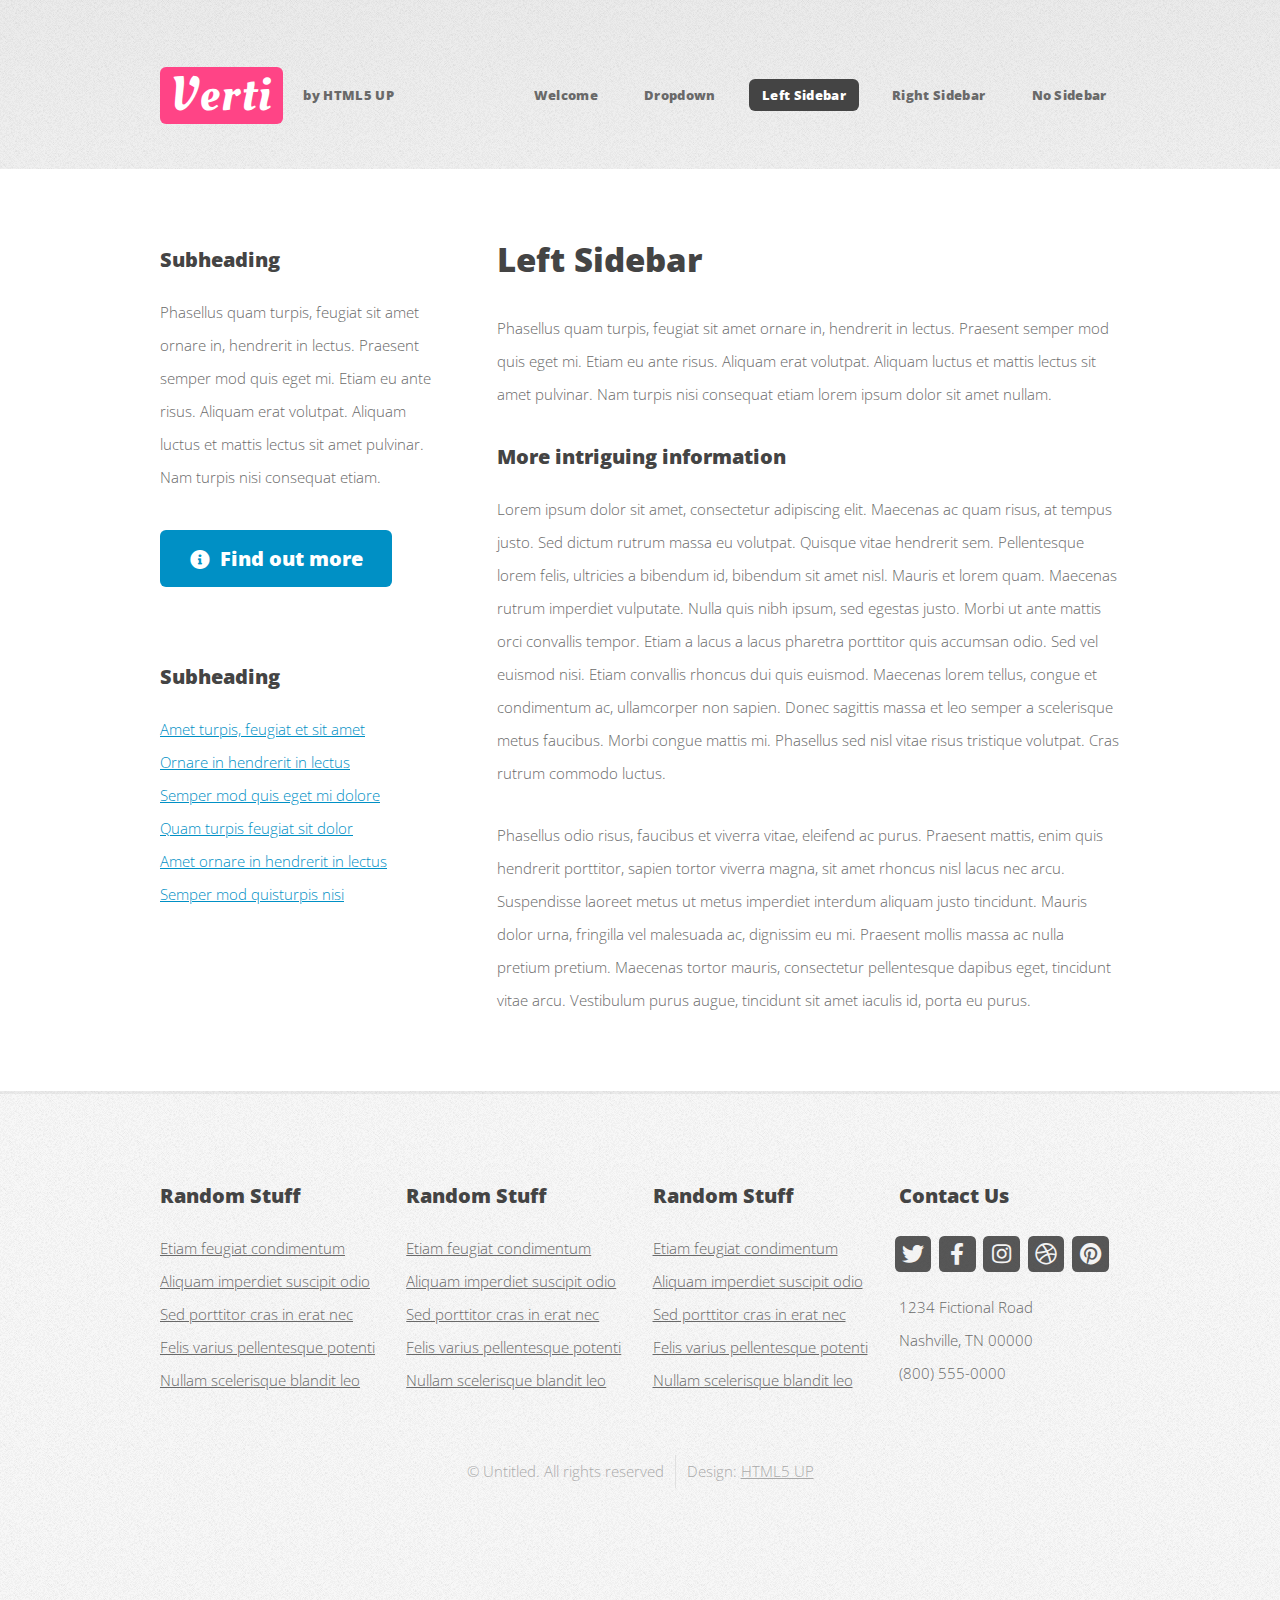
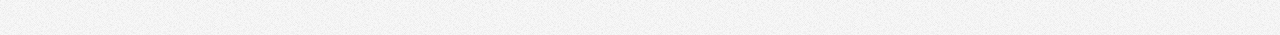
<file: left-sidebar.html>
<!DOCTYPE HTML>
<!--
	Verti by HTML5 UP
	html5up.net | @ajlkn
	Free for personal and commercial use under the CCA 3.0 license (html5up.net/license)
-->
<html>
	<head>
		<title>Verti by HTML5 UP</title>
		<meta charset="utf-8" />
		<meta name="viewport" content="width=device-width, initial-scale=1, user-scalable=no" />
		<link rel="stylesheet" href="assets/css/main.css" />
	</head>
	<body class="is-preload left-sidebar">
		<div id="page-wrapper">

			<!-- Header -->
				<div id="header-wrapper">
					<header id="header" class="container">

						<!-- Logo -->
							<div id="logo">
								<h1><a href="index.html">Verti</a></h1>
								<span>by HTML5 UP</span>
							</div>

						<!-- Nav -->
							<nav id="nav">
								<ul>
									<li><a href="index.html">Welcome</a></li>
									<li>
										<a href="#">Dropdown</a>
										<ul>
											<li><a href="#">Lorem ipsum dolor</a></li>
											<li><a href="#">Magna phasellus</a></li>
											<li>
												<a href="#">Phasellus consequat</a>
												<ul>
													<li><a href="#">Lorem ipsum dolor</a></li>
													<li><a href="#">Phasellus consequat</a></li>
													<li><a href="#">Magna phasellus</a></li>
													<li><a href="#">Etiam dolore nisl</a></li>
												</ul>
											</li>
											<li><a href="#">Veroeros feugiat</a></li>
										</ul>
									</li>
									<li class="current"><a href="left-sidebar.html">Left Sidebar</a></li>
									<li><a href="right-sidebar.html">Right Sidebar</a></li>
									<li><a href="no-sidebar.html">No Sidebar</a></li>
								</ul>
							</nav>

					</header>
				</div>

			<!-- Main -->
				<div id="main-wrapper">
					<div class="container">
						<div class="row gtr-200">
							<div class="col-4 col-12-medium">
								<div id="sidebar">

									<!-- Sidebar -->
										<section>
											<h3>Subheading</h3>
											<p>Phasellus quam turpis, feugiat sit amet ornare in, hendrerit in lectus.
											Praesent semper mod quis eget mi. Etiam eu ante risus. Aliquam erat volutpat.
											Aliquam luctus et mattis lectus sit amet pulvinar. Nam turpis nisi
											consequat etiam.</p>
											<footer>
												<a href="#" class="button icon solid fa-info-circle">Find out more</a>
											</footer>
										</section>

										<section>
											<h3>Subheading</h3>
											<ul class="style2">
												<li><a href="#">Amet turpis, feugiat et sit amet</a></li>
												<li><a href="#">Ornare in hendrerit in lectus</a></li>
												<li><a href="#">Semper mod quis eget mi dolore</a></li>
												<li><a href="#">Quam turpis feugiat sit dolor</a></li>
												<li><a href="#">Amet ornare in hendrerit in lectus</a></li>
												<li><a href="#">Semper mod quisturpis nisi</a></li>
											</ul>
										</section>

								</div>
							</div>
							<div class="col-8 col-12-medium imp-medium">
								<div id="content">

									<!-- Content -->
										<article>

											<h2>Left Sidebar</h2>

											<p>Phasellus quam turpis, feugiat sit amet ornare in, hendrerit in lectus.
											Praesent semper mod quis eget mi. Etiam eu ante risus. Aliquam erat volutpat.
											Aliquam luctus et mattis lectus sit amet pulvinar. Nam turpis nisi
											consequat etiam lorem ipsum dolor sit amet nullam.</p>

											<h3>More intriguing information</h3>
											<p>Lorem ipsum dolor sit amet, consectetur adipiscing elit. Maecenas ac quam risus, at tempus
											justo. Sed dictum rutrum massa eu volutpat. Quisque vitae hendrerit sem. Pellentesque lorem felis,
											ultricies a bibendum id, bibendum sit amet nisl. Mauris et lorem quam. Maecenas rutrum imperdiet
											vulputate. Nulla quis nibh ipsum, sed egestas justo. Morbi ut ante mattis orci convallis tempor.
											Etiam a lacus a lacus pharetra porttitor quis accumsan odio. Sed vel euismod nisi. Etiam convallis
											rhoncus dui quis euismod. Maecenas lorem tellus, congue et condimentum ac, ullamcorper non sapien.
											Donec sagittis massa et leo semper a scelerisque metus faucibus. Morbi congue mattis mi.
											Phasellus sed nisl vitae risus tristique volutpat. Cras rutrum commodo luctus.</p>

											<p>Phasellus odio risus, faucibus et viverra vitae, eleifend ac purus. Praesent mattis, enim
											quis hendrerit porttitor, sapien tortor viverra magna, sit amet rhoncus nisl lacus nec arcu.
											Suspendisse laoreet metus ut metus imperdiet interdum aliquam justo tincidunt. Mauris dolor urna,
											fringilla vel malesuada ac, dignissim eu mi. Praesent mollis massa ac nulla pretium pretium.
											Maecenas tortor mauris, consectetur pellentesque dapibus eget, tincidunt vitae arcu.
											Vestibulum purus augue, tincidunt sit amet iaculis id, porta eu purus.</p>

										</article>

								</div>
							</div>
						</div>
					</div>
				</div>

			<!-- Footer -->
				<div id="footer-wrapper">
					<footer id="footer" class="container">
						<div class="row">
							<div class="col-3 col-6-medium col-12-small">

								<!-- Links -->
									<section class="widget links">
										<h3>Random Stuff</h3>
										<ul class="style2">
											<li><a href="#">Etiam feugiat condimentum</a></li>
											<li><a href="#">Aliquam imperdiet suscipit odio</a></li>
											<li><a href="#">Sed porttitor cras in erat nec</a></li>
											<li><a href="#">Felis varius pellentesque potenti</a></li>
											<li><a href="#">Nullam scelerisque blandit leo</a></li>
										</ul>
									</section>

							</div>
							<div class="col-3 col-6-medium col-12-small">

								<!-- Links -->
									<section class="widget links">
										<h3>Random Stuff</h3>
										<ul class="style2">
											<li><a href="#">Etiam feugiat condimentum</a></li>
											<li><a href="#">Aliquam imperdiet suscipit odio</a></li>
											<li><a href="#">Sed porttitor cras in erat nec</a></li>
											<li><a href="#">Felis varius pellentesque potenti</a></li>
											<li><a href="#">Nullam scelerisque blandit leo</a></li>
										</ul>
									</section>

							</div>
							<div class="col-3 col-6-medium col-12-small">

								<!-- Links -->
									<section class="widget links">
										<h3>Random Stuff</h3>
										<ul class="style2">
											<li><a href="#">Etiam feugiat condimentum</a></li>
											<li><a href="#">Aliquam imperdiet suscipit odio</a></li>
											<li><a href="#">Sed porttitor cras in erat nec</a></li>
											<li><a href="#">Felis varius pellentesque potenti</a></li>
											<li><a href="#">Nullam scelerisque blandit leo</a></li>
										</ul>
									</section>

							</div>
							<div class="col-3 col-6-medium col-12-small">

								<!-- Contact -->
									<section class="widget contact">
										<h3>Contact Us</h3>
										<ul>
											<li><a href="#" class="icon brands fa-twitter"><span class="label">Twitter</span></a></li>
											<li><a href="#" class="icon brands fa-facebook-f"><span class="label">Facebook</span></a></li>
											<li><a href="#" class="icon brands fa-instagram"><span class="label">Instagram</span></a></li>
											<li><a href="#" class="icon brands fa-dribbble"><span class="label">Dribbble</span></a></li>
											<li><a href="#" class="icon brands fa-pinterest"><span class="label">Pinterest</span></a></li>
										</ul>
										<p>1234 Fictional Road<br />
										Nashville, TN 00000<br />
										(800) 555-0000</p>
									</section>

							</div>
						</div>
						<div class="row">
							<div class="col-12">
								<div id="copyright">
									<ul class="menu">
										<li>&copy; Untitled. All rights reserved</li><li>Design: <a href="http://html5up.net">HTML5 UP</a></li>
									</ul>
								</div>
							</div>
						</div>
					</footer>
				</div>

			</div>

		<!-- Scripts -->

			<script src="assets/js/jquery.min.js"></script>
			<script src="assets/js/jquery.dropotron.min.js"></script>
			<script src="assets/js/browser.min.js"></script>
			<script src="assets/js/breakpoints.min.js"></script>
			<script src="assets/js/util.js"></script>
			<script src="assets/js/main.js"></script>

	</body>
</html>
</file>
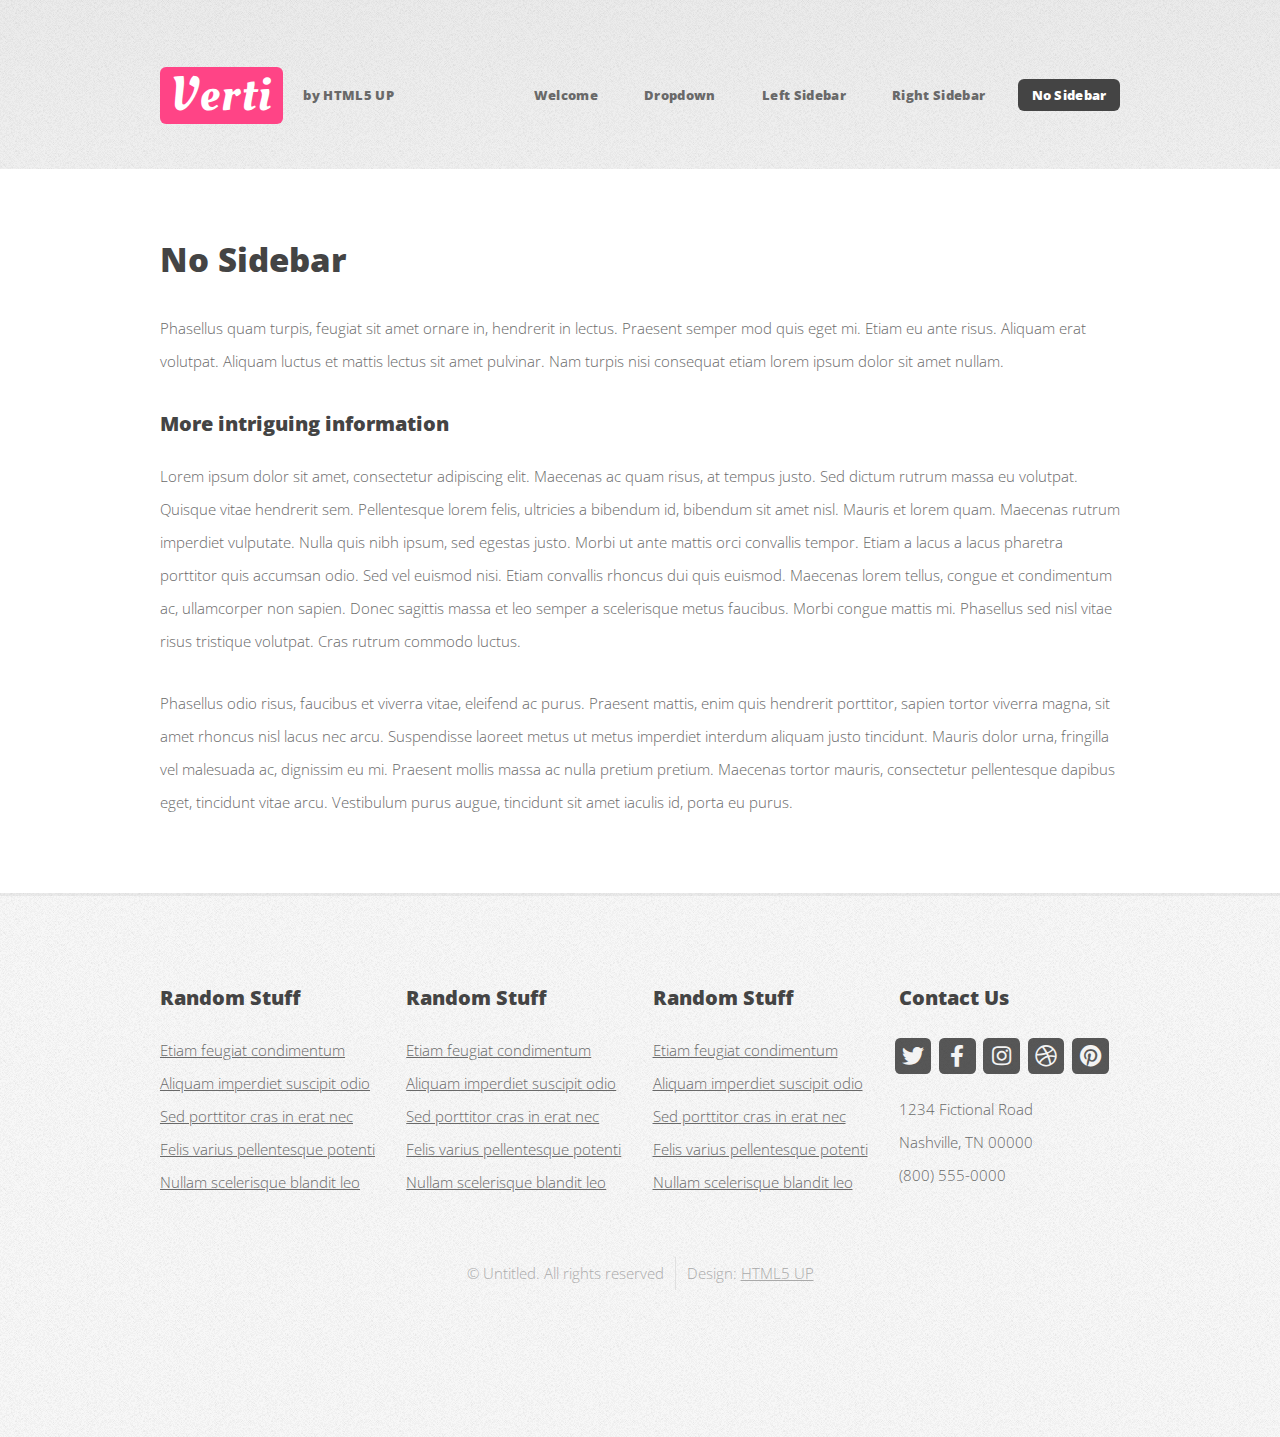
<file: no-sidebar.html>
<!DOCTYPE HTML>
<!--
	Verti by HTML5 UP
	html5up.net | @ajlkn
	Free for personal and commercial use under the CCA 3.0 license (html5up.net/license)
-->
<html>
	<head>
		<title>Verti by HTML5 UP</title>
		<meta charset="utf-8" />
		<meta name="viewport" content="width=device-width, initial-scale=1, user-scalable=no" />
		<link rel="stylesheet" href="assets/css/main.css" />
	</head>
	<body class="is-preload no-sidebar">
		<div id="page-wrapper">

			<!-- Header -->
				<div id="header-wrapper">
					<header id="header" class="container">

						<!-- Logo -->
							<div id="logo">
								<h1><a href="index.html">Verti</a></h1>
								<span>by HTML5 UP</span>
							</div>

						<!-- Nav -->
							<nav id="nav">
								<ul>
									<li><a href="index.html">Welcome</a></li>
									<li>
										<a href="#">Dropdown</a>
										<ul>
											<li><a href="#">Lorem ipsum dolor</a></li>
											<li><a href="#">Magna phasellus</a></li>
											<li>
												<a href="#">Phasellus consequat</a>
												<ul>
													<li><a href="#">Lorem ipsum dolor</a></li>
													<li><a href="#">Phasellus consequat</a></li>
													<li><a href="#">Magna phasellus</a></li>
													<li><a href="#">Etiam dolore nisl</a></li>
												</ul>
											</li>
											<li><a href="#">Veroeros feugiat</a></li>
										</ul>
									</li>
									<li><a href="left-sidebar.html">Left Sidebar</a></li>
									<li><a href="right-sidebar.html">Right Sidebar</a></li>
									<li class="current"><a href="no-sidebar.html">No Sidebar</a></li>
								</ul>
							</nav>

					</header>
				</div>

			<!-- Main -->
				<div id="main-wrapper">
					<div class="container">
						<div id="content">

							<!-- Content -->
								<article>

									<h2>No Sidebar</h2>

									<p>Phasellus quam turpis, feugiat sit amet ornare in, hendrerit in lectus.
									Praesent semper mod quis eget mi. Etiam eu ante risus. Aliquam erat volutpat.
									Aliquam luctus et mattis lectus sit amet pulvinar. Nam turpis nisi
									consequat etiam lorem ipsum dolor sit amet nullam.</p>

									<h3>More intriguing information</h3>
									<p>Lorem ipsum dolor sit amet, consectetur adipiscing elit. Maecenas ac quam risus, at tempus
									justo. Sed dictum rutrum massa eu volutpat. Quisque vitae hendrerit sem. Pellentesque lorem felis,
									ultricies a bibendum id, bibendum sit amet nisl. Mauris et lorem quam. Maecenas rutrum imperdiet
									vulputate. Nulla quis nibh ipsum, sed egestas justo. Morbi ut ante mattis orci convallis tempor.
									Etiam a lacus a lacus pharetra porttitor quis accumsan odio. Sed vel euismod nisi. Etiam convallis
									rhoncus dui quis euismod. Maecenas lorem tellus, congue et condimentum ac, ullamcorper non sapien.
									Donec sagittis massa et leo semper a scelerisque metus faucibus. Morbi congue mattis mi.
									Phasellus sed nisl vitae risus tristique volutpat. Cras rutrum commodo luctus.</p>

									<p>Phasellus odio risus, faucibus et viverra vitae, eleifend ac purus. Praesent mattis, enim
									quis hendrerit porttitor, sapien tortor viverra magna, sit amet rhoncus nisl lacus nec arcu.
									Suspendisse laoreet metus ut metus imperdiet interdum aliquam justo tincidunt. Mauris dolor urna,
									fringilla vel malesuada ac, dignissim eu mi. Praesent mollis massa ac nulla pretium pretium.
									Maecenas tortor mauris, consectetur pellentesque dapibus eget, tincidunt vitae arcu.
									Vestibulum purus augue, tincidunt sit amet iaculis id, porta eu purus.</p>

								</article>

						</div>
					</div>
				</div>

			<!-- Footer -->
				<div id="footer-wrapper">
					<footer id="footer" class="container">
						<div class="row">
							<div class="col-3 col-6-medium col-12-small">

								<!-- Links -->
									<section class="widget links">
										<h3>Random Stuff</h3>
										<ul class="style2">
											<li><a href="#">Etiam feugiat condimentum</a></li>
											<li><a href="#">Aliquam imperdiet suscipit odio</a></li>
											<li><a href="#">Sed porttitor cras in erat nec</a></li>
											<li><a href="#">Felis varius pellentesque potenti</a></li>
											<li><a href="#">Nullam scelerisque blandit leo</a></li>
										</ul>
									</section>

							</div>
							<div class="col-3 col-6-medium col-12-small">

								<!-- Links -->
									<section class="widget links">
										<h3>Random Stuff</h3>
										<ul class="style2">
											<li><a href="#">Etiam feugiat condimentum</a></li>
											<li><a href="#">Aliquam imperdiet suscipit odio</a></li>
											<li><a href="#">Sed porttitor cras in erat nec</a></li>
											<li><a href="#">Felis varius pellentesque potenti</a></li>
											<li><a href="#">Nullam scelerisque blandit leo</a></li>
										</ul>
									</section>

							</div>
							<div class="col-3 col-6-medium col-12-small">

								<!-- Links -->
									<section class="widget links">
										<h3>Random Stuff</h3>
										<ul class="style2">
											<li><a href="#">Etiam feugiat condimentum</a></li>
											<li><a href="#">Aliquam imperdiet suscipit odio</a></li>
											<li><a href="#">Sed porttitor cras in erat nec</a></li>
											<li><a href="#">Felis varius pellentesque potenti</a></li>
											<li><a href="#">Nullam scelerisque blandit leo</a></li>
										</ul>
									</section>

							</div>
							<div class="col-3 col-6-medium col-12-small">

								<!-- Contact -->
									<section class="widget contact">
										<h3>Contact Us</h3>
										<ul>
											<li><a href="#" class="icon brands fa-twitter"><span class="label">Twitter</span></a></li>
											<li><a href="#" class="icon brands fa-facebook-f"><span class="label">Facebook</span></a></li>
											<li><a href="#" class="icon brands fa-instagram"><span class="label">Instagram</span></a></li>
											<li><a href="#" class="icon brands fa-dribbble"><span class="label">Dribbble</span></a></li>
											<li><a href="#" class="icon brands fa-pinterest"><span class="label">Pinterest</span></a></li>
										</ul>
										<p>1234 Fictional Road<br />
										Nashville, TN 00000<br />
										(800) 555-0000</p>
									</section>

							</div>
						</div>
						<div class="row">
							<div class="col-12">
								<div id="copyright">
									<ul class="menu">
										<li>&copy; Untitled. All rights reserved</li><li>Design: <a href="http://html5up.net">HTML5 UP</a></li>
									</ul>
								</div>
							</div>
						</div>
					</footer>
				</div>

			</div>

		<!-- Scripts -->

			<script src="assets/js/jquery.min.js"></script>
			<script src="assets/js/jquery.dropotron.min.js"></script>
			<script src="assets/js/browser.min.js"></script>
			<script src="assets/js/breakpoints.min.js"></script>
			<script src="assets/js/util.js"></script>
			<script src="assets/js/main.js"></script>

	</body>
</html>
</file>
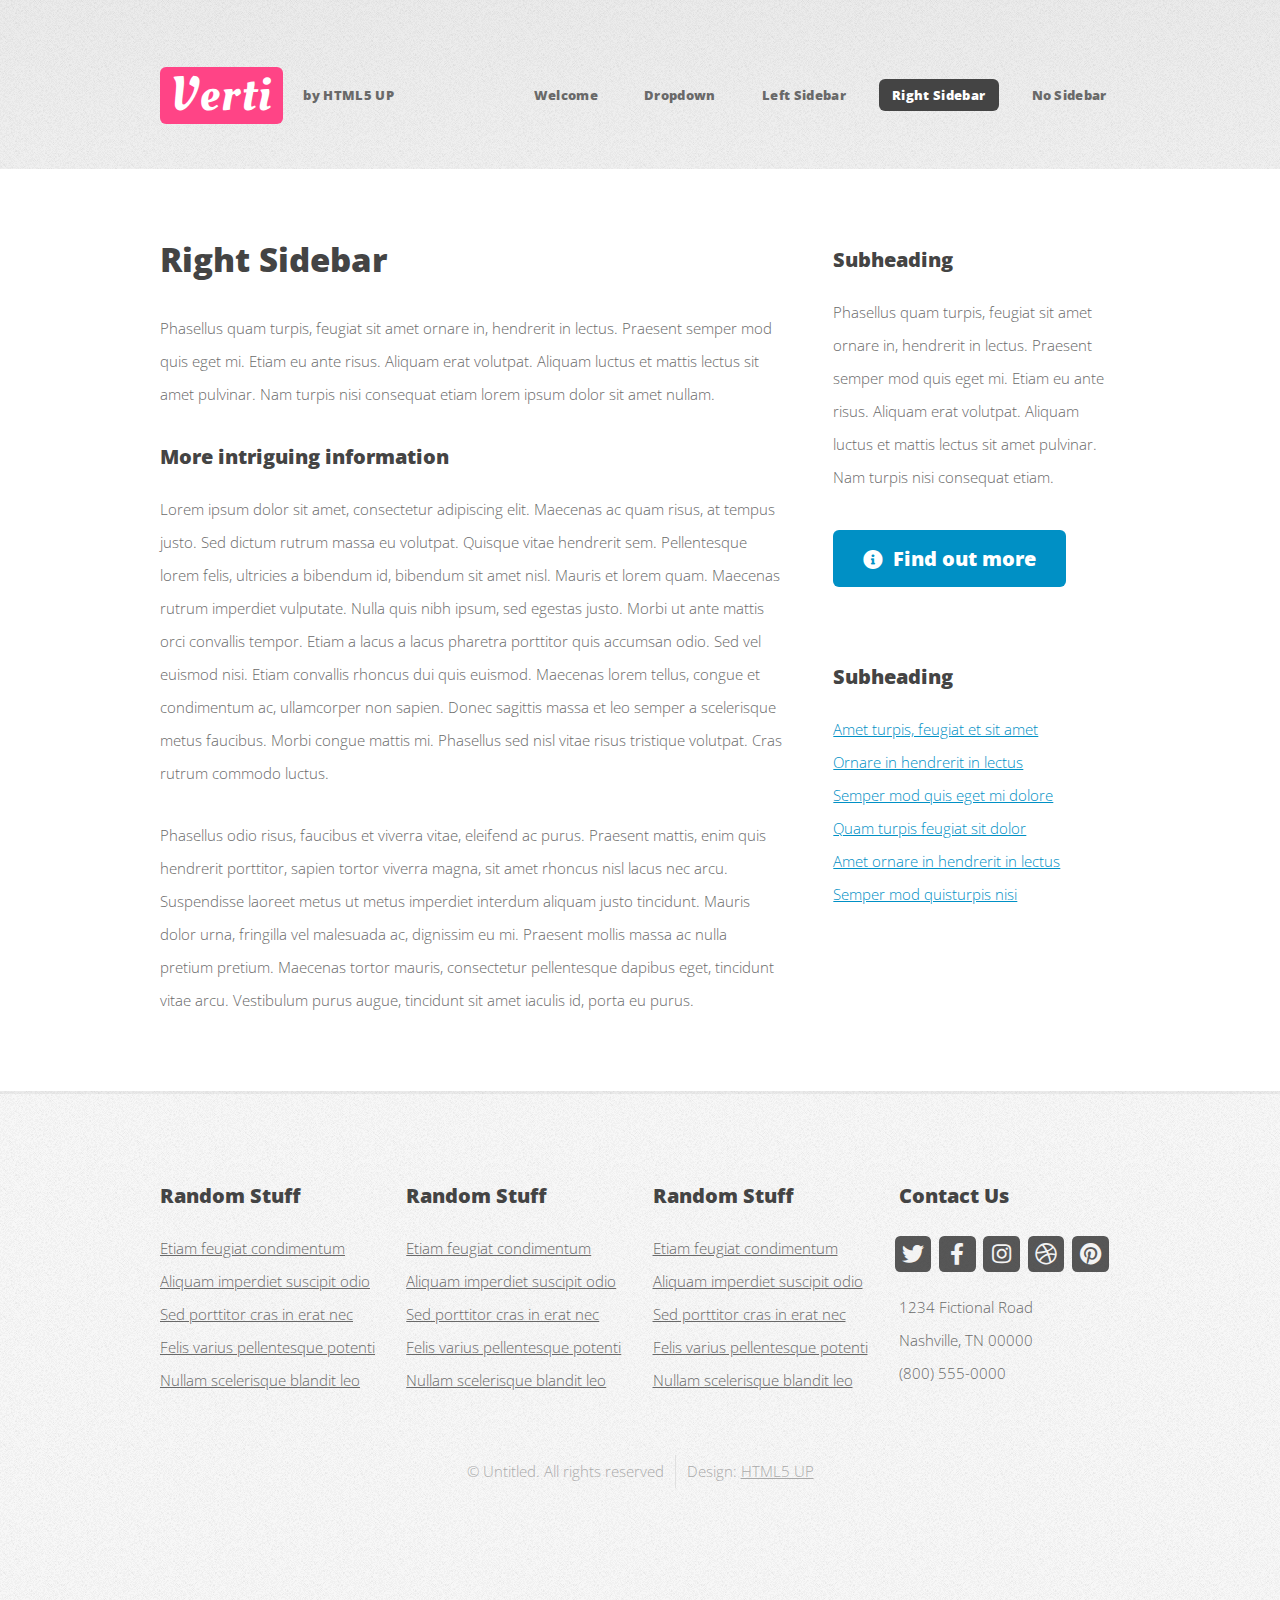
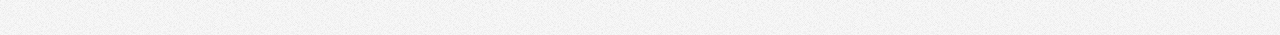
<file: right-sidebar.html>
<!DOCTYPE HTML>
<!--
	Verti by HTML5 UP
	html5up.net | @ajlkn
	Free for personal and commercial use under the CCA 3.0 license (html5up.net/license)
-->
<html>
	<head>
		<title>Verti by HTML5 UP</title>
		<meta charset="utf-8" />
		<meta name="viewport" content="width=device-width, initial-scale=1, user-scalable=no" />
		<link rel="stylesheet" href="assets/css/main.css" />
	</head>
	<body class="is-preload right-sidebar">
		<div id="page-wrapper">

			<!-- Header -->
				<div id="header-wrapper">
					<header id="header" class="container">

						<!-- Logo -->
							<div id="logo">
								<h1><a href="index.html">Verti</a></h1>
								<span>by HTML5 UP</span>
							</div>

						<!-- Nav -->
							<nav id="nav">
								<ul>
									<li><a href="index.html">Welcome</a></li>
									<li>
										<a href="#">Dropdown</a>
										<ul>
											<li><a href="#">Lorem ipsum dolor</a></li>
											<li><a href="#">Magna phasellus</a></li>
											<li>
												<a href="#">Phasellus consequat</a>
												<ul>
													<li><a href="#">Lorem ipsum dolor</a></li>
													<li><a href="#">Phasellus consequat</a></li>
													<li><a href="#">Magna phasellus</a></li>
													<li><a href="#">Etiam dolore nisl</a></li>
												</ul>
											</li>
											<li><a href="#">Veroeros feugiat</a></li>
										</ul>
									</li>
									<li><a href="left-sidebar.html">Left Sidebar</a></li>
									<li class="current"><a href="right-sidebar.html">Right Sidebar</a></li>
									<li><a href="no-sidebar.html">No Sidebar</a></li>
								</ul>
							</nav>

					</header>
				</div>

			<!-- Main -->
				<div id="main-wrapper">
					<div class="container">
						<div class="row gtr-200">
							<div class="col-8 col-12-medium">
								<div id="content">

									<!-- Content -->
										<article>

											<h2>Right Sidebar</h2>

											<p>Phasellus quam turpis, feugiat sit amet ornare in, hendrerit in lectus.
											Praesent semper mod quis eget mi. Etiam eu ante risus. Aliquam erat volutpat.
											Aliquam luctus et mattis lectus sit amet pulvinar. Nam turpis nisi
											consequat etiam lorem ipsum dolor sit amet nullam.</p>

											<h3>More intriguing information</h3>
											<p>Lorem ipsum dolor sit amet, consectetur adipiscing elit. Maecenas ac quam risus, at tempus
											justo. Sed dictum rutrum massa eu volutpat. Quisque vitae hendrerit sem. Pellentesque lorem felis,
											ultricies a bibendum id, bibendum sit amet nisl. Mauris et lorem quam. Maecenas rutrum imperdiet
											vulputate. Nulla quis nibh ipsum, sed egestas justo. Morbi ut ante mattis orci convallis tempor.
											Etiam a lacus a lacus pharetra porttitor quis accumsan odio. Sed vel euismod nisi. Etiam convallis
											rhoncus dui quis euismod. Maecenas lorem tellus, congue et condimentum ac, ullamcorper non sapien.
											Donec sagittis massa et leo semper a scelerisque metus faucibus. Morbi congue mattis mi.
											Phasellus sed nisl vitae risus tristique volutpat. Cras rutrum commodo luctus.</p>

											<p>Phasellus odio risus, faucibus et viverra vitae, eleifend ac purus. Praesent mattis, enim
											quis hendrerit porttitor, sapien tortor viverra magna, sit amet rhoncus nisl lacus nec arcu.
											Suspendisse laoreet metus ut metus imperdiet interdum aliquam justo tincidunt. Mauris dolor urna,
											fringilla vel malesuada ac, dignissim eu mi. Praesent mollis massa ac nulla pretium pretium.
											Maecenas tortor mauris, consectetur pellentesque dapibus eget, tincidunt vitae arcu.
											Vestibulum purus augue, tincidunt sit amet iaculis id, porta eu purus.</p>

										</article>

								</div>
							</div>
							<div class="col-4 col-12-medium">
								<div id="sidebar">

									<!-- Sidebar -->
										<section>
											<h3>Subheading</h3>
											<p>Phasellus quam turpis, feugiat sit amet ornare in, hendrerit in lectus.
											Praesent semper mod quis eget mi. Etiam eu ante risus. Aliquam erat volutpat.
											Aliquam luctus et mattis lectus sit amet pulvinar. Nam turpis nisi
											consequat etiam.</p>
											<footer>
												<a href="#" class="button icon solid fa-info-circle">Find out more</a>
											</footer>
										</section>

										<section>
											<h3>Subheading</h3>
											<ul class="style2">
												<li><a href="#">Amet turpis, feugiat et sit amet</a></li>
												<li><a href="#">Ornare in hendrerit in lectus</a></li>
												<li><a href="#">Semper mod quis eget mi dolore</a></li>
												<li><a href="#">Quam turpis feugiat sit dolor</a></li>
												<li><a href="#">Amet ornare in hendrerit in lectus</a></li>
												<li><a href="#">Semper mod quisturpis nisi</a></li>
											</ul>
										</section>

								</div>
							</div>
						</div>
					</div>
				</div>

			<!-- Footer -->
				<div id="footer-wrapper">
					<footer id="footer" class="container">
						<div class="row">
							<div class="col-3 col-6-medium col-12-small">

								<!-- Links -->
									<section class="widget links">
										<h3>Random Stuff</h3>
										<ul class="style2">
											<li><a href="#">Etiam feugiat condimentum</a></li>
											<li><a href="#">Aliquam imperdiet suscipit odio</a></li>
											<li><a href="#">Sed porttitor cras in erat nec</a></li>
											<li><a href="#">Felis varius pellentesque potenti</a></li>
											<li><a href="#">Nullam scelerisque blandit leo</a></li>
										</ul>
									</section>

							</div>
							<div class="col-3 col-6-medium col-12-small">

								<!-- Links -->
									<section class="widget links">
										<h3>Random Stuff</h3>
										<ul class="style2">
											<li><a href="#">Etiam feugiat condimentum</a></li>
											<li><a href="#">Aliquam imperdiet suscipit odio</a></li>
											<li><a href="#">Sed porttitor cras in erat nec</a></li>
											<li><a href="#">Felis varius pellentesque potenti</a></li>
											<li><a href="#">Nullam scelerisque blandit leo</a></li>
										</ul>
									</section>

							</div>
							<div class="col-3 col-6-medium col-12-small">

								<!-- Links -->
									<section class="widget links">
										<h3>Random Stuff</h3>
										<ul class="style2">
											<li><a href="#">Etiam feugiat condimentum</a></li>
											<li><a href="#">Aliquam imperdiet suscipit odio</a></li>
											<li><a href="#">Sed porttitor cras in erat nec</a></li>
											<li><a href="#">Felis varius pellentesque potenti</a></li>
											<li><a href="#">Nullam scelerisque blandit leo</a></li>
										</ul>
									</section>

							</div>
							<div class="col-3 col-6-medium col-12-small">

								<!-- Contact -->
									<section class="widget contact">
										<h3>Contact Us</h3>
										<ul>
											<li><a href="#" class="icon brands fa-twitter"><span class="label">Twitter</span></a></li>
											<li><a href="#" class="icon brands fa-facebook-f"><span class="label">Facebook</span></a></li>
											<li><a href="#" class="icon brands fa-instagram"><span class="label">Instagram</span></a></li>
											<li><a href="#" class="icon brands fa-dribbble"><span class="label">Dribbble</span></a></li>
											<li><a href="#" class="icon brands fa-pinterest"><span class="label">Pinterest</span></a></li>
										</ul>
										<p>1234 Fictional Road<br />
										Nashville, TN 00000<br />
										(800) 555-0000</p>
									</section>

							</div>
						</div>
						<div class="row">
							<div class="col-12">
								<div id="copyright">
									<ul class="menu">
										<li>&copy; Untitled. All rights reserved</li><li>Design: <a href="http://html5up.net">HTML5 UP</a></li>
									</ul>
								</div>
							</div>
						</div>
					</footer>
				</div>

			</div>

		<!-- Scripts -->

			<script src="assets/js/jquery.min.js"></script>
			<script src="assets/js/jquery.dropotron.min.js"></script>
			<script src="assets/js/browser.min.js"></script>
			<script src="assets/js/breakpoints.min.js"></script>
			<script src="assets/js/util.js"></script>
			<script src="assets/js/main.js"></script>

	</body>
</html>
</file>
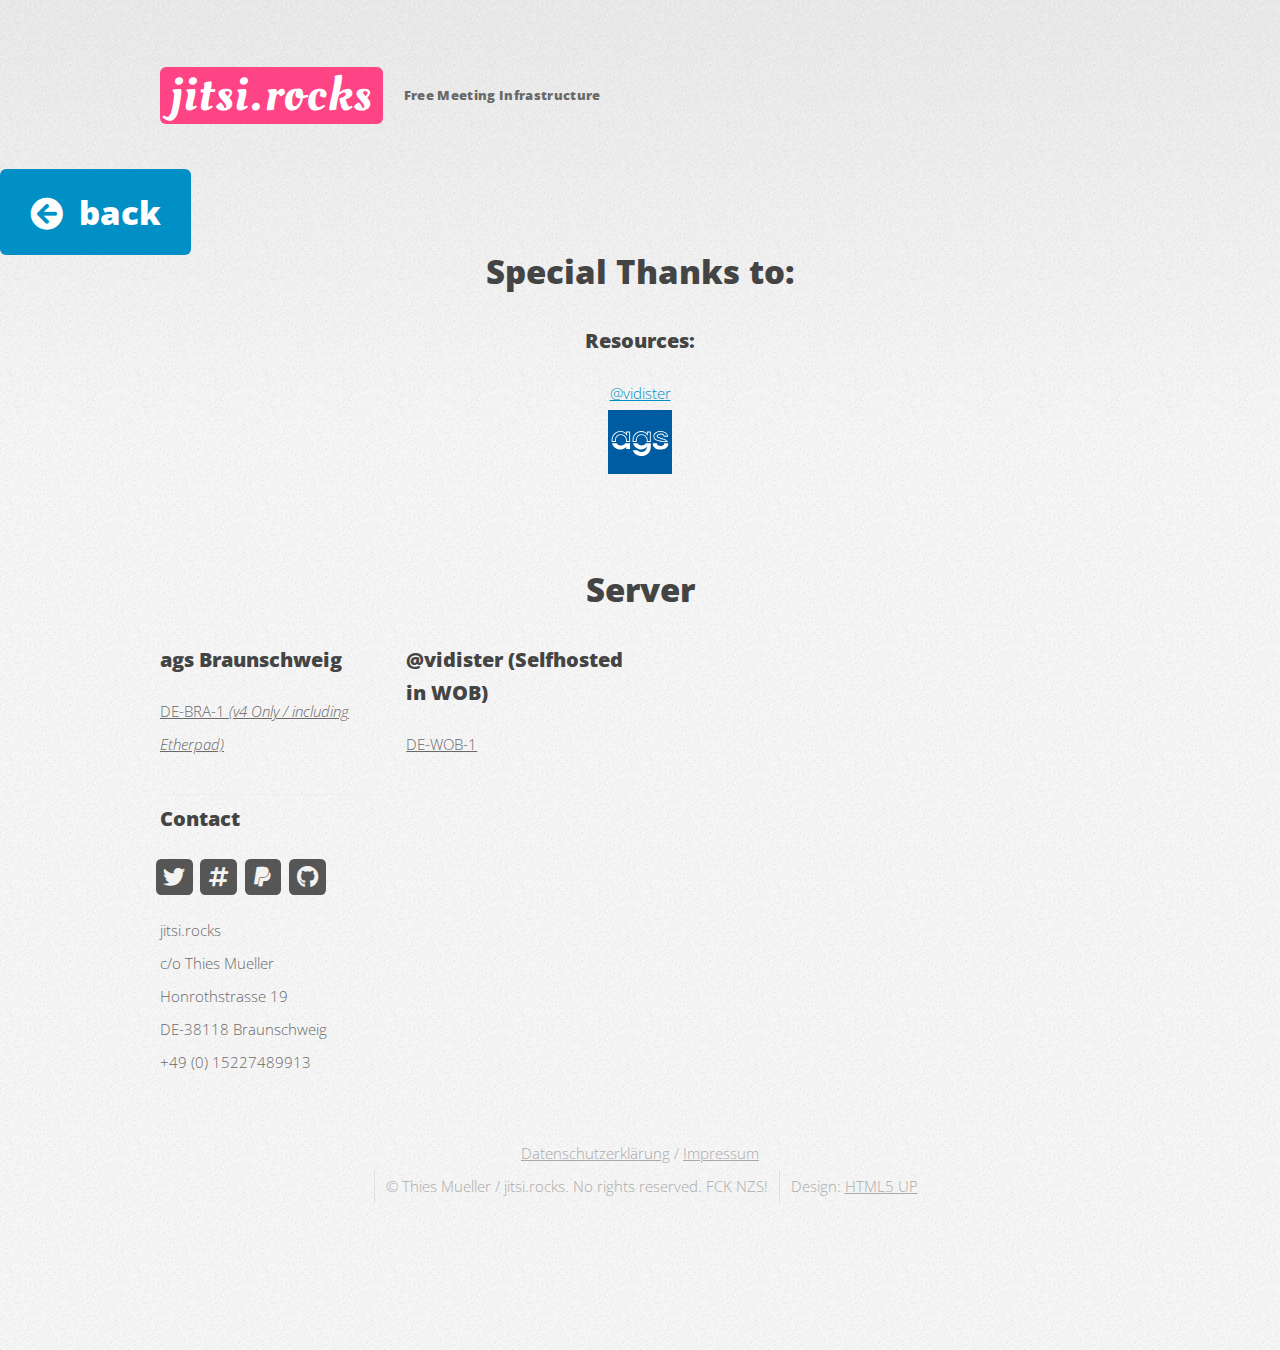
<file: sponsored.html>
<!DOCTYPE HTML>
<!--
	Verti by HTML5 UP
	html5up.net | @ajlkn
	Free for personal and commercial use under the CCA 3.0 license (html5up.net/license)
-->
<html>
	<head>
		<title>jitsi.rocks</title>
		<meta charset="utf-8" />
		<meta name="viewport" content="width=device-width, initial-scale=1, user-scalable=no" />
		<link rel="stylesheet" href="assets/css/main.css" />
	</head>
	<body class="is-preload homepage">
		<div id="page-wrapper">

			<!-- Header -->
				<div id="header-wrapper">
					<header id="header" class="container">

						<!-- Logo -->
							<div id="logo">
								<h1><a href="index.html">jitsi.rocks</a></h1>
								<span>Free Meeting Infrastructure</span>
							</div>

					</header>
				</div>

<li><a href="/" class="button large icon solid fa-arrow-circle-left">back</a></li>
<center>
<div class="col-8 col-12-medium imp-medium">

								<!-- Thanks -->
									<div id="content">
										<section class="last">
											<h2>Special Thanks to:</h2>
                                            <h3>Resources:</h3>
											<ul class="style2">
												<li><a href="https://twitter.com/vidister">@vidister</a></li>
		                                        <li><a href="https://ags.tu-bs.de"><img height=5% width=5% src="images/agslogo.svg" alt="AGS Braunschweig"></a></li>
                                            </ul>
										</section>
									</div>

							</div>
						</div>
					</div>
				</div>

									</center>
			<!-- Footer -->
				<div id="footer-wrapper">
					<footer id="footer" class="container">
					<center><h2>Server</h2></center>
						<div class="row">
							<div class="col-3 col-6-medium col-12-small">

								<!-- Links -->
									<section class="widget links">
										<h3>ags Braunschweig</h3>
										<ul class="style2">
											<li><a href="https://de-bra-1.jitsi.rocks">DE-BRA-1 <i>(v4 Only / including Etherpad)</i></a></li>
										
										</ul>
									</section>

							</div>
							<div class="col-3 col-6-medium col-12-small">

								<!-- Links -->
									<section class="widget links">
										<h3><a href="https://twitter.com/vidister">@vidister</a> (Selfhosted in WOB)</h3>
										<ul class="style2">
											<li><a href="https://de-wob-1.jitsi.rocks">DE-WOB-1</a></li>
										</ul>
									</section>

							</div>
							<div class="col-3 col-6-medium col-12-small">

								<!-- Links -->
									<!--<section class="widget links">
										<h3><a href="https://twitter.com/gnomus">@gnomus</a> (Digital Ocean)</h3>
										<ul class="style2">
											<li><a href="https://us-nyc-1.jitsi.rocks">US-NYC-1</a></li>
											<li><a href="https://gb-lon-1.jitsi.rocks">GB-LON-1</a></li>
											<li><a href="https://nl-ams-1.jitsi.rocks">NL-AMS-1</a></li>										
										</ul>
                                    </section>-->

							</div>
							<hr>
							<div class="col-3 col-6-medium col-12-small">

								<!-- Contact -->
                                <hr>
									<section class="widget contact last">
										<h3>Contact</h3>
										<ul>
											<li><a href="https://twitter.com/_td00_" class="icon brands fa-twitter"><span class="label">Twitter</span></a></li>
											<li><a href="https://twitter.com/hashtag/jitsirocks" class="icon solid fa-hashtag"><span class="label">Hashtag</span></a></li>
											<li><a href="https://paypal.me/pools/c/8nwq6iky6H" class="icon brands fa-paypal"><span class="label">PayPal</span></a></li>
											<li><a href="https://github.com/td00/jitsi.rocks" class="icon brands fa-github"><span class="label">Github</span></a></li>
											<!--<li><a href="#" class="icon brands fa-pinterest"><span class="label">Pinterest</span></a></li>-->
										</ul>
										<p>jitsi.rocks <br> c/o Thies Mueller<br />
										Honrothstrasse 19<br> DE-38118 Braunschweig<br />
										+49 (0) 15227489913</p>
									
									</section>

							</div>
						</div>
						<div class="row">
							<div class="col-12">
								<div id="copyright">
									<ul class="menu">
											<a href="datenschutz.html">Datenschutzerkl&auml;rung</a> / 
										<a href="impressum.html">Impressum</a><br><li>&copy; Thies Mueller / jitsi.rocks. No rights reserved. FCK NZS!</li><li>Design: <a href="http://html5up.net">HTML5 UP</a></li>
									</ul>
								</div>
							</div>
						</div>
					</footer>
				</div>

			</div>

		<!-- Scripts -->

			<script src="assets/js/jquery.min.js"></script>
			<script src="assets/js/jquery.dropotron.min.js"></script>
			<script src="assets/js/browser.min.js"></script>
			<script src="assets/js/breakpoints.min.js"></script>
			<script src="assets/js/util.js"></script>
			<script src="assets/js/main.js"></script>

	</body>
</html>
</file>
<file: assets/css/main.css>
@import url("fontawesome-all.min.css");
@import url("https://fonts.googleapis.com/css?family=Oleo+Script:400|Open+Sans:300,300italic,600,600italic,800");

/*
	Verti by HTML5 UP
	html5up.net | @ajlkn
	Free for personal and commercial use under the CCA 3.0 license (html5up.net/license)
*/

html, body, div, span, applet, object,
iframe, h1, h2, h3, h4, h5, h6, p, blockquote,
pre, a, abbr, acronym, address, big, cite,
code, del, dfn, em, img, ins, kbd, q, s, samp,
small, strike, strong, sub, sup, tt, var, b,
u, i, center, dl, dt, dd, ol, ul, li, fieldset,
form, label, legend, table, caption, tbody,
tfoot, thead, tr, th, td, article, aside,
canvas, details, embed, figure, figcaption,
footer, header, hgroup, menu, nav, output, ruby,
section, summary, time, mark, audio, video {
	margin: 0;
	padding: 0;
	border: 0;
	font-size: 100%;
	font: inherit;
	vertical-align: baseline;}

article, aside, details, figcaption, figure,
footer, header, hgroup, menu, nav, section {
	display: block;}

body {
	line-height: 1;
}

ol, ul {
	list-style: none;
}

blockquote, q {
	quotes: none;
}

	blockquote:before, blockquote:after, q:before, q:after {
		content: '';
		content: none;
	}

table {
	border-collapse: collapse;
	border-spacing: 0;
}

body {
	-webkit-text-size-adjust: none;
}

mark {
	background-color: transparent;
	color: inherit;
}

input::-moz-focus-inner {
	border: 0;
	padding: 0;
}

input, select, textarea {
	-moz-appearance: none;
	-webkit-appearance: none;
	-ms-appearance: none;
	appearance: none;
}

/* Basic */

	@-ms-viewport {
		width: device-width;
	}

	html {
		box-sizing: border-box;
	}

	*, *:before, *:after {
		box-sizing: inherit;
	}

	body {
		background-image: -moz-linear-gradient(top, rgba(0, 0, 0, 0.05), rgba(0, 0, 0, 0)), url("images/bg01.png");
		background-image: -webkit-linear-gradient(top, rgba(0, 0, 0, 0.05), rgba(0, 0, 0, 0)), url("images/bg01.png");
		background-image: -ms-linear-gradient(top, rgba(0, 0, 0, 0.05), rgba(0, 0, 0, 0)), url("images/bg01.png");
		background-image: linear-gradient(top, rgba(0, 0, 0, 0.05), rgba(0, 0, 0, 0)), url("images/bg01.png");
		background-color: #f7f7f7;
		background-position: top left, top left;
		background-repeat: repeat-x, repeat;
		background-size: 100% 30em, auto;
		font-family: 'Open Sans', sans-serif;
		font-size: 13pt;
		color: #696969;
		font-weight: 300;
		line-height: 2.25em;
	}

		body.is-preload *, body.is-preload *:before, body.is-preload *:after {
			-moz-animation: none !important;
			-webkit-animation: none !important;
			-ms-animation: none !important;
			animation: none !important;
			-moz-transition: none !important;
			-webkit-transition: none !important;
			-ms-transition: none !important;
			transition: none !important;
		}

	input, select, textarea {
		font-family: 'Open Sans', sans-serif;
		font-size: 13pt;
		color: #696969;
		font-weight: 300;
		line-height: 2.25em;
	}

	a {
		color: #0090c5;
		text-decoration: underline;
	}

		a:hover {
			text-decoration: none;
		}

	h1, h2, h3, h4, h5, h6 {
		color: #444;
		font-weight: 800;
	}

		h1 a, h2 a, h3 a, h4 a, h5 a, h6 a {
			color: inherit;
			text-decoration: none;
			outline: 0;
		}

	h2 {
		font-size: 2.25em;
		margin: 0 0 1.1em 0;
		line-height: 1em;
	}

	h3 {
		font-size: 1.35em;
		margin: 0 0 1em 0;
	}

	b, strong {
		font-weight: 600;
		color: #444;
	}

	i, em {
		font-style: italic;
	}

	br.clear {
		clear: both;
	}

	sub {
		position: relative;
		top: 0.5em;
		font-size: 0.8em;
	}

	sup {
		position: relative;
		top: -0.5em;
		font-size: 0.8em;
	}

	hr {
		border: 0;
		border-top: solid 1px #eee;
	}

	blockquote {
		border-left: solid 0.5em #eee;
		padding: 1em 0 1em 2em;
		font-style: italic;
	}

	p, ul, ol, dl, table {
		margin-bottom: 2em;
	}

/* Container */

	.container {
		margin: 0 auto;
		max-width: 100%;
		width: 1400px;
	}

		@media screen and (max-width: 1680px) {

			.container {
				width: 1200px;
			}

		}

		@media screen and (max-width: 1280px) {

			.container {
				width: 960px;
			}

		}

		@media screen and (max-width: 980px) {

			.container {
				width: 90%;
			}

		}

		@media screen and (max-width: 736px) {

			.container {
				width: 100%;
			}

		}

/* Row */

	.row {
		display: flex;
		flex-wrap: wrap;
		box-sizing: border-box;
		align-items: stretch;
	}

		.row > * {
			box-sizing: border-box;
		}

		.row.gtr-uniform > * > :last-child {
			margin-bottom: 0;
		}

		.row.aln-left {
			justify-content: flex-start;
		}

		.row.aln-center {
			justify-content: center;
		}

		.row.aln-right {
			justify-content: flex-end;
		}

		.row.aln-top {
			align-items: flex-start;
		}

		.row.aln-middle {
			align-items: center;
		}

		.row.aln-bottom {
			align-items: flex-end;
		}

		.row > .imp {
			order: -1;
		}

		.row > .col-1 {
			width: 8.33333%;
		}

		.row > .off-1 {
			margin-left: 8.33333%;
		}

		.row > .col-2 {
			width: 16.66667%;
		}

		.row > .off-2 {
			margin-left: 16.66667%;
		}

		.row > .col-3 {
			width: 25%;
		}

		.row > .off-3 {
			margin-left: 25%;
		}

		.row > .col-4 {
			width: 33.33333%;
		}

		.row > .off-4 {
			margin-left: 33.33333%;
		}

		.row > .col-5 {
			width: 41.66667%;
		}

		.row > .off-5 {
			margin-left: 41.66667%;
		}

		.row > .col-6 {
			width: 50%;
		}

		.row > .off-6 {
			margin-left: 50%;
		}

		.row > .col-7 {
			width: 58.33333%;
		}

		.row > .off-7 {
			margin-left: 58.33333%;
		}

		.row > .col-8 {
			width: 66.66667%;
		}

		.row > .off-8 {
			margin-left: 66.66667%;
		}

		.row > .col-9 {
			width: 75%;
		}

		.row > .off-9 {
			margin-left: 75%;
		}

		.row > .col-10 {
			width: 83.33333%;
		}

		.row > .off-10 {
			margin-left: 83.33333%;
		}

		.row > .col-11 {
			width: 91.66667%;
		}

		.row > .off-11 {
			margin-left: 91.66667%;
		}

		.row > .col-12 {
			width: 100%;
		}

		.row > .off-12 {
			margin-left: 100%;
		}

		.row.gtr-0 {
			margin-top: 0px;
			margin-left: 0px;
		}

			.row.gtr-0 > * {
				padding: 0px 0 0 0px;
			}

			.row.gtr-0.gtr-uniform {
				margin-top: 0px;
			}

				.row.gtr-0.gtr-uniform > * {
					padding-top: 0px;
				}

		.row.gtr-25 {
			margin-top: -10px;
			margin-left: -10px;
		}

			.row.gtr-25 > * {
				padding: 10px 0 0 10px;
			}

			.row.gtr-25.gtr-uniform {
				margin-top: -10px;
			}

				.row.gtr-25.gtr-uniform > * {
					padding-top: 10px;
				}

		.row.gtr-50 {
			margin-top: -20px;
			margin-left: -20px;
		}

			.row.gtr-50 > * {
				padding: 20px 0 0 20px;
			}

			.row.gtr-50.gtr-uniform {
				margin-top: -20px;
			}

				.row.gtr-50.gtr-uniform > * {
					padding-top: 20px;
				}

		.row {
			margin-left: -40px;
		}

			.row > * {
				padding: 40px 0 0 40px;
			}

			.row.gtr-uniform {
				margin-top: -40px;
			}

				.row.gtr-uniform > * {
					padding-top: 40px;
				}

		.row.gtr-150 {
			margin-top: -60px;
			margin-left: -60px;
		}

			.row.gtr-150 > * {
				padding: 60px 0 0 60px;
			}

			.row.gtr-150.gtr-uniform {
				margin-top: -60px;
			}

				.row.gtr-150.gtr-uniform > * {
					padding-top: 60px;
				}

		.row.gtr-200 {
			margin-top: -80px;
			margin-left: -80px;
		}

			.row.gtr-200 > * {
				padding: 80px 0 0 80px;
			}

			.row.gtr-200.gtr-uniform {
				margin-top: -80px;
			}

				.row.gtr-200.gtr-uniform > * {
					padding-top: 80px;
				}

		@media screen and (max-width: 1680px) {

			.row {
				display: flex;
				flex-wrap: wrap;
				box-sizing: border-box;
				align-items: stretch;
			}

				.row > * {
					box-sizing: border-box;
				}

				.row.gtr-uniform > * > :last-child {
					margin-bottom: 0;
				}

				.row.aln-left {
					justify-content: flex-start;
				}

				.row.aln-center {
					justify-content: center;
				}

				.row.aln-right {
					justify-content: flex-end;
				}

				.row.aln-top {
					align-items: flex-start;
				}

				.row.aln-middle {
					align-items: center;
				}

				.row.aln-bottom {
					align-items: flex-end;
				}

				.row > .imp-xlarge {
					order: -1;
				}

				.row > .col-1-xlarge {
					width: 8.33333%;
				}

				.row > .off-1-xlarge {
					margin-left: 8.33333%;
				}

				.row > .col-2-xlarge {
					width: 16.66667%;
				}

				.row > .off-2-xlarge {
					margin-left: 16.66667%;
				}

				.row > .col-3-xlarge {
					width: 25%;
				}

				.row > .off-3-xlarge {
					margin-left: 25%;
				}

				.row > .col-4-xlarge {
					width: 33.33333%;
				}

				.row > .off-4-xlarge {
					margin-left: 33.33333%;
				}

				.row > .col-5-xlarge {
					width: 41.66667%;
				}

				.row > .off-5-xlarge {
					margin-left: 41.66667%;
				}

				.row > .col-6-xlarge {
					width: 50%;
				}

				.row > .off-6-xlarge {
					margin-left: 50%;
				}

				.row > .col-7-xlarge {
					width: 58.33333%;
				}

				.row > .off-7-xlarge {
					margin-left: 58.33333%;
				}

				.row > .col-8-xlarge {
					width: 66.66667%;
				}

				.row > .off-8-xlarge {
					margin-left: 66.66667%;
				}

				.row > .col-9-xlarge {
					width: 75%;
				}

				.row > .off-9-xlarge {
					margin-left: 75%;
				}

				.row > .col-10-xlarge {
					width: 83.33333%;
				}

				.row > .off-10-xlarge {
					margin-left: 83.33333%;
				}

				.row > .col-11-xlarge {
					width: 91.66667%;
				}

				.row > .off-11-xlarge {
					margin-left: 91.66667%;
				}

				.row > .col-12-xlarge {
					width: 100%;
				}

				.row > .off-12-xlarge {
					margin-left: 100%;
				}

				.row.gtr-0 {
					margin-top: 0px;
					margin-left: 0px;
				}

					.row.gtr-0 > * {
						padding: 0px 0 0 0px;
					}

					.row.gtr-0.gtr-uniform {
						margin-top: 0px;
					}

						.row.gtr-0.gtr-uniform > * {
							padding-top: 0px;
						}

				.row.gtr-25 {
					margin-top: -10px;
					margin-left: -10px;
				}

					.row.gtr-25 > * {
						padding: 10px 0 0 10px;
					}

					.row.gtr-25.gtr-uniform {
						margin-top: -10px;
					}

						.row.gtr-25.gtr-uniform > * {
							padding-top: 10px;
						}

				.row.gtr-50 {
					margin-top: -20px;
					margin-left: -20px;
				}

					.row.gtr-50 > * {
						padding: 20px 0 0 20px;
					}

					.row.gtr-50.gtr-uniform {
						margin-top: -20px;
					}

						.row.gtr-50.gtr-uniform > * {
							padding-top: 20px;
						}

				.row {
					margin-left: -40px;
				}

					.row > * {
						padding: 40px 0 0 40px;
					}

					.row.gtr-uniform {
						margin-top: -40px;
					}

						.row.gtr-uniform > * {
							padding-top: 40px;
						}

				.row.gtr-150 {
					margin-top: -60px;
					margin-left: -60px;
				}

					.row.gtr-150 > * {
						padding: 60px 0 0 60px;
					}

					.row.gtr-150.gtr-uniform {
						margin-top: -60px;
					}

						.row.gtr-150.gtr-uniform > * {
							padding-top: 60px;
						}

				.row.gtr-200 {
					margin-top: -80px;
					margin-left: -80px;
				}

					.row.gtr-200 > * {
						padding: 80px 0 0 80px;
					}

					.row.gtr-200.gtr-uniform {
						margin-top: -80px;
					}

						.row.gtr-200.gtr-uniform > * {
							padding-top: 80px;
						}

		}

		@media screen and (max-width: 1280px) {

			.row {
				display: flex;
				flex-wrap: wrap;
				box-sizing: border-box;
				align-items: stretch;
			}

				.row > * {
					box-sizing: border-box;
				}

				.row.gtr-uniform > * > :last-child {
					margin-bottom: 0;
				}

				.row.aln-left {
					justify-content: flex-start;
				}

				.row.aln-center {
					justify-content: center;
				}

				.row.aln-right {
					justify-content: flex-end;
				}

				.row.aln-top {
					align-items: flex-start;
				}

				.row.aln-middle {
					align-items: center;
				}

				.row.aln-bottom {
					align-items: flex-end;
				}

				.row > .imp-large {
					order: -1;
				}

				.row > .col-1-large {
					width: 8.33333%;
				}

				.row > .off-1-large {
					margin-left: 8.33333%;
				}

				.row > .col-2-large {
					width: 16.66667%;
				}

				.row > .off-2-large {
					margin-left: 16.66667%;
				}

				.row > .col-3-large {
					width: 25%;
				}

				.row > .off-3-large {
					margin-left: 25%;
				}

				.row > .col-4-large {
					width: 33.33333%;
				}

				.row > .off-4-large {
					margin-left: 33.33333%;
				}

				.row > .col-5-large {
					width: 41.66667%;
				}

				.row > .off-5-large {
					margin-left: 41.66667%;
				}

				.row > .col-6-large {
					width: 50%;
				}

				.row > .off-6-large {
					margin-left: 50%;
				}

				.row > .col-7-large {
					width: 58.33333%;
				}

				.row > .off-7-large {
					margin-left: 58.33333%;
				}

				.row > .col-8-large {
					width: 66.66667%;
				}

				.row > .off-8-large {
					margin-left: 66.66667%;
				}

				.row > .col-9-large {
					width: 75%;
				}

				.row > .off-9-large {
					margin-left: 75%;
				}

				.row > .col-10-large {
					width: 83.33333%;
				}

				.row > .off-10-large {
					margin-left: 83.33333%;
				}

				.row > .col-11-large {
					width: 91.66667%;
				}

				.row > .off-11-large {
					margin-left: 91.66667%;
				}

				.row > .col-12-large {
					width: 100%;
				}

				.row > .off-12-large {
					margin-left: 100%;
				}

				.row.gtr-0 {
					margin-top: 0px;
					margin-left: 0px;
				}

					.row.gtr-0 > * {
						padding: 0px 0 0 0px;
					}

					.row.gtr-0.gtr-uniform {
						margin-top: 0px;
					}

						.row.gtr-0.gtr-uniform > * {
							padding-top: 0px;
						}

				.row.gtr-25 {
					margin-top: -6.25px;
					margin-left: -6.25px;
				}

					.row.gtr-25 > * {
						padding: 6.25px 0 0 6.25px;
					}

					.row.gtr-25.gtr-uniform {
						margin-top: -6.25px;
					}

						.row.gtr-25.gtr-uniform > * {
							padding-top: 6.25px;
						}

				.row.gtr-50 {
					margin-top: -12.5px;
					margin-left: -12.5px;
				}

					.row.gtr-50 > * {
						padding: 12.5px 0 0 12.5px;
					}

					.row.gtr-50.gtr-uniform {
						margin-top: -12.5px;
					}

						.row.gtr-50.gtr-uniform > * {
							padding-top: 12.5px;
						}

				.row {
					margin-top: -25px;
					margin-left: -25px;
				}

					.row > * {
						padding: 25px 0 0 25px;
					}

					.row.gtr-uniform {
						margin-top: -25px;
					}

						.row.gtr-uniform > * {
							padding-top: 25px;
						}

				.row.gtr-150 {
					margin-top: -37.5px;
					margin-left: -37.5px;
				}

					.row.gtr-150 > * {
						padding: 37.5px 0 0 37.5px;
					}

					.row.gtr-150.gtr-uniform {
						margin-top: -37.5px;
					}

						.row.gtr-150.gtr-uniform > * {
							padding-top: 37.5px;
						}

				.row.gtr-200 {
					margin-top: -50px;
					margin-left: -50px;
				}

					.row.gtr-200 > * {
						padding: 50px 0 0 50px;
					}

					.row.gtr-200.gtr-uniform {
						margin-top: -50px;
					}

						.row.gtr-200.gtr-uniform > * {
							padding-top: 50px;
						}

		}

		@media screen and (max-width: 980px) {

			.row {
				display: flex;
				flex-wrap: wrap;
				box-sizing: border-box;
				align-items: stretch;
			}

				.row > * {
					box-sizing: border-box;
				}

				.row.gtr-uniform > * > :last-child {
					margin-bottom: 0;
				}

				.row.aln-left {
					justify-content: flex-start;
				}

				.row.aln-center {
					justify-content: center;
				}

				.row.aln-right {
					justify-content: flex-end;
				}

				.row.aln-top {
					align-items: flex-start;
				}

				.row.aln-middle {
					align-items: center;
				}

				.row.aln-bottom {
					align-items: flex-end;
				}

				.row > .imp-medium {
					order: -1;
				}

				.row > .col-1-medium {
					width: 8.33333%;
				}

				.row > .off-1-medium {
					margin-left: 8.33333%;
				}

				.row > .col-2-medium {
					width: 16.66667%;
				}

				.row > .off-2-medium {
					margin-left: 16.66667%;
				}

				.row > .col-3-medium {
					width: 25%;
				}

				.row > .off-3-medium {
					margin-left: 25%;
				}

				.row > .col-4-medium {
					width: 33.33333%;
				}

				.row > .off-4-medium {
					margin-left: 33.33333%;
				}

				.row > .col-5-medium {
					width: 41.66667%;
				}

				.row > .off-5-medium {
					margin-left: 41.66667%;
				}

				.row > .col-6-medium {
					width: 50%;
				}

				.row > .off-6-medium {
					margin-left: 50%;
				}

				.row > .col-7-medium {
					width: 58.33333%;
				}

				.row > .off-7-medium {
					margin-left: 58.33333%;
				}

				.row > .col-8-medium {
					width: 66.66667%;
				}

				.row > .off-8-medium {
					margin-left: 66.66667%;
				}

				.row > .col-9-medium {
					width: 75%;
				}

				.row > .off-9-medium {
					margin-left: 75%;
				}

				.row > .col-10-medium {
					width: 83.33333%;
				}

				.row > .off-10-medium {
					margin-left: 83.33333%;
				}

				.row > .col-11-medium {
					width: 91.66667%;
				}

				.row > .off-11-medium {
					margin-left: 91.66667%;
				}

				.row > .col-12-medium {
					width: 100%;
				}

				.row > .off-12-medium {
					margin-left: 100%;
				}

				.row.gtr-0 {
					margin-top: 0px;
					margin-left: 0px;
				}

					.row.gtr-0 > * {
						padding: 0px 0 0 0px;
					}

					.row.gtr-0.gtr-uniform {
						margin-top: 0px;
					}

						.row.gtr-0.gtr-uniform > * {
							padding-top: 0px;
						}

				.row.gtr-25 {
					margin-top: -6.25px;
					margin-left: -6.25px;
				}

					.row.gtr-25 > * {
						padding: 6.25px 0 0 6.25px;
					}

					.row.gtr-25.gtr-uniform {
						margin-top: -6.25px;
					}

						.row.gtr-25.gtr-uniform > * {
							padding-top: 6.25px;
						}

				.row.gtr-50 {
					margin-top: -12.5px;
					margin-left: -12.5px;
				}

					.row.gtr-50 > * {
						padding: 12.5px 0 0 12.5px;
					}

					.row.gtr-50.gtr-uniform {
						margin-top: -12.5px;
					}

						.row.gtr-50.gtr-uniform > * {
							padding-top: 12.5px;
						}

				.row {
					margin-top: -25px;
					margin-left: -25px;
				}

					.row > * {
						padding: 25px 0 0 25px;
					}

					.row.gtr-uniform {
						margin-top: -25px;
					}

						.row.gtr-uniform > * {
							padding-top: 25px;
						}

				.row.gtr-150 {
					margin-top: -37.5px;
					margin-left: -37.5px;
				}

					.row.gtr-150 > * {
						padding: 37.5px 0 0 37.5px;
					}

					.row.gtr-150.gtr-uniform {
						margin-top: -37.5px;
					}

						.row.gtr-150.gtr-uniform > * {
							padding-top: 37.5px;
						}

				.row.gtr-200 {
					margin-top: -50px;
					margin-left: -50px;
				}

					.row.gtr-200 > * {
						padding: 50px 0 0 50px;
					}

					.row.gtr-200.gtr-uniform {
						margin-top: -50px;
					}

						.row.gtr-200.gtr-uniform > * {
							padding-top: 50px;
						}

		}

		@media screen and (max-width: 736px) {

			.row {
				display: flex;
				flex-wrap: wrap;
				box-sizing: border-box;
				align-items: stretch;
			}

				.row > * {
					box-sizing: border-box;
				}

				.row.gtr-uniform > * > :last-child {
					margin-bottom: 0;
				}

				.row.aln-left {
					justify-content: flex-start;
				}

				.row.aln-center {
					justify-content: center;
				}

				.row.aln-right {
					justify-content: flex-end;
				}

				.row.aln-top {
					align-items: flex-start;
				}

				.row.aln-middle {
					align-items: center;
				}

				.row.aln-bottom {
					align-items: flex-end;
				}

				.row > .imp-small {
					order: -1;
				}

				.row > .col-1-small {
					width: 8.33333%;
				}

				.row > .off-1-small {
					margin-left: 8.33333%;
				}

				.row > .col-2-small {
					width: 16.66667%;
				}

				.row > .off-2-small {
					margin-left: 16.66667%;
				}

				.row > .col-3-small {
					width: 25%;
				}

				.row > .off-3-small {
					margin-left: 25%;
				}

				.row > .col-4-small {
					width: 33.33333%;
				}

				.row > .off-4-small {
					margin-left: 33.33333%;
				}

				.row > .col-5-small {
					width: 41.66667%;
				}

				.row > .off-5-small {
					margin-left: 41.66667%;
				}

				.row > .col-6-small {
					width: 50%;
				}

				.row > .off-6-small {
					margin-left: 50%;
				}

				.row > .col-7-small {
					width: 58.33333%;
				}

				.row > .off-7-small {
					margin-left: 58.33333%;
				}

				.row > .col-8-small {
					width: 66.66667%;
				}

				.row > .off-8-small {
					margin-left: 66.66667%;
				}

				.row > .col-9-small {
					width: 75%;
				}

				.row > .off-9-small {
					margin-left: 75%;
				}

				.row > .col-10-small {
					width: 83.33333%;
				}

				.row > .off-10-small {
					margin-left: 83.33333%;
				}

				.row > .col-11-small {
					width: 91.66667%;
				}

				.row > .off-11-small {
					margin-left: 91.66667%;
				}

				.row > .col-12-small {
					width: 100%;
				}

				.row > .off-12-small {
					margin-left: 100%;
				}

				.row.gtr-0 {
					margin-top: 0px;
					margin-left: 0px;
				}

					.row.gtr-0 > * {
						padding: 0px 0 0 0px;
					}

					.row.gtr-0.gtr-uniform {
						margin-top: 0px;
					}

						.row.gtr-0.gtr-uniform > * {
							padding-top: 0px;
						}

				.row.gtr-25 {
					margin-top: -5px;
					margin-left: -5px;
				}

					.row.gtr-25 > * {
						padding: 5px 0 0 5px;
					}

					.row.gtr-25.gtr-uniform {
						margin-top: -5px;
					}

						.row.gtr-25.gtr-uniform > * {
							padding-top: 5px;
						}

				.row.gtr-50 {
					margin-top: -10px;
					margin-left: -10px;
				}

					.row.gtr-50 > * {
						padding: 10px 0 0 10px;
					}

					.row.gtr-50.gtr-uniform {
						margin-top: -10px;
					}

						.row.gtr-50.gtr-uniform > * {
							padding-top: 10px;
						}

				.row {
					margin-top: -20px;
					margin-left: -20px;
				}

					.row > * {
						padding: 20px 0 0 20px;
					}

					.row.gtr-uniform {
						margin-top: -20px;
					}

						.row.gtr-uniform > * {
							padding-top: 20px;
						}

				.row.gtr-150 {
					margin-top: -30px;
					margin-left: -30px;
				}

					.row.gtr-150 > * {
						padding: 30px 0 0 30px;
					}

					.row.gtr-150.gtr-uniform {
						margin-top: -30px;
					}

						.row.gtr-150.gtr-uniform > * {
							padding-top: 30px;
						}

				.row.gtr-200 {
					margin-top: -40px;
					margin-left: -40px;
				}

					.row.gtr-200 > * {
						padding: 40px 0 0 40px;
					}

					.row.gtr-200.gtr-uniform {
						margin-top: -40px;
					}

						.row.gtr-200.gtr-uniform > * {
							padding-top: 40px;
						}

		}

/* Section/Article */

	section, article {
		margin-bottom: 5em;
	}

	section > :last-child,
	article > :last-child,
	section:last-child,
	article:last-child {
		margin-bottom: 0;
	}

	header {
		margin: 0 0 2em 0;
	}

		header h2, header h3 {
			margin: 0 0 0.25em 0;
		}

		header p {
			margin: 0;
		}

	footer {
		margin: 2.5em 0 0 0;
	}

/* Forms */

	form label {
		display: block;
		font-weight: 800;
		margin: 0 0 1em 0;
		font-size: 0.8em;
		color: #444;
	}

	form input[type="text"],
	form input[type="email"],
	form input[type="password"],
	form select,
	form textarea {
		-webkit-appearance: none;
		display: block;
		width: 100%;
		border-radius: 8px;
		border: solid 1px #eee;
	}

		form input[type="text"]:focus,
		form input[type="email"]:focus,
		form input[type="password"]:focus,
		form select:focus,
		form textarea:focus {
			border-color: #0090c5;
		}

	form input[type="text"],
	form input[type="email"],
	form input[type="password"] {
		line-height: 3em;
		padding: 0 1em;
	}

	form select {
		line-height: 3em;
		padding: 0 1em;
	}

	form textarea {
		min-height: 9em;
		padding: 1em;
	}

	form ::-webkit-input-placeholder {
		color: #555 !important;
	}

	form :-moz-placeholder {
		color: #555 !important;
	}

	form ::-moz-placeholder {
		color: #555 !important;
	}

	form :-ms-input-placeholder {
		color: #555 !important;
	}

	form ::-moz-focus-inner {
		border: 0;
	}

/* Tables */

	table {
		width: 100%;
	}

		table tr {
			border-top: solid 1px #eee;
		}

			table tr:first-child {
				border-top: 0;
			}

		table td {
			padding: 0.5em 1em 0.5em 1em;
		}

		table th {
			text-align: left;
			padding: 0.5em 1em 0.5em 1em;
			font-weight: 800;
			margin: 0 0 1em 0;
		}

		table thead {
			background: #404248;
			color: #fff;
		}

/* Image */

	.image {
		display: inline-block;
		outline: 0;
	}

		.image img {
			display: block;
			width: 100%;
			border-radius: 8px;
		}

		.image.fit {
			display: block;
			width: 100%;
		}

		.image.featured {
			display: block;
			width: 100%;
			margin: 0 0 2.5em 0;
		}

		.image.left {
			float: left;
			margin: 0 2em 2em 0;
		}

		.image.centered {
			display: block;
			margin: 0 0 2.5em 0;
		}

			.image.centered img {
				margin: 0 auto;
				width: auto;
			}

/* Button */

	input[type="button"],
	input[type="submit"],
	input[type="reset"],
	button,
	.button {
		-moz-transition: background-color .25s ease-in-out;
		-webkit-transition: background-color .25s ease-in-out;
		-ms-transition: background-color .25s ease-in-out;
		transition: background-color .25s ease-in-out;
		-webkit-appearance: none;
		position: relative;
		display: inline-block;
		background: #0090c5;
		color: #fff;
		text-decoration: none;
		border-radius: 6px;
		font-weight: 800;
		outline: 0;
		border: 0;
		cursor: pointer;
		font-size: 1.35em;
		padding: 0.6em 1.5em;
	}

		input[type="button"].icon:before,
		input[type="submit"].icon:before,
		input[type="reset"].icon:before,
		button.icon:before,
		.button.icon:before {
			position: relative;
			margin-right: 0.5em;
			top: 0.05em;
		}

		input[type="button"]:hover,
		input[type="submit"]:hover,
		input[type="reset"]:hover,
		button:hover,
		.button:hover {
			background: #10a0d5;
		}

		input[type="button"]:active,
		input[type="submit"]:active,
		input[type="reset"]:active,
		button:active,
		.button:active {
			background: #20b0e5;
		}

		input[type="button"].alt,
		input[type="submit"].alt,
		input[type="reset"].alt,
		button.alt,
		.button.alt {
			background: #f1f1f1;
			background: rgba(0, 0, 0, 0.05);
			color: #444;
		}

			input[type="button"].alt:hover,
			input[type="submit"].alt:hover,
			input[type="reset"].alt:hover,
			button.alt:hover,
			.button.alt:hover {
				background: #e8e8e8;
				background: rgba(0, 0, 0, 0.085);
			}

			input[type="button"].alt:active,
			input[type="submit"].alt:active,
			input[type="reset"].alt:active,
			button.alt:active,
			.button.alt:active {
				background: #e4e4e4;
				background: rgba(0, 0, 0, 0.15);
			}

		input[type="button"].large,
		input[type="submit"].large,
		input[type="reset"].large,
		button.large,
		.button.large {
			font-size: 2.25em;
			padding: 0.8em 0.9em;
		}

/* List */

	ul {
		list-style: disc;
		padding-left: 1em;
	}

		ul li {
			padding-left: 0.5em;
		}

		ul.style2 {
			list-style: none;
			padding-left: 0;
		}

			ul.style2 li {
				padding-left: 0;
			}

	ol {
		list-style: decimal;
		padding-left: 1.25em;
	}

		ol li {
			padding-left: 0.25em;
		}

/* Actions */

	ul.actions {
		list-style: none;
		padding-left: 0;
	}

		ul.actions li {
			display: inline-block;
			padding: 0 0 0 0.25em;
			margin: 0 0 0 0.25em;
		}

			ul.actions li:first-child {
				margin-left: 0;
				padding-left: 0;
			}

/* Menu */

	ul.menu {
		list-style: none;
		padding-left: 0;
	}

		ul.menu li {
			border-left: solid 1px #e0e0e0;
			display: inline-block;
			padding: 0 0 0 0.75em;
			margin: 0 0 0 0.75em;
		}

			ul.menu li:first-child {
				border-left: 0;
				margin-left: 0;
				padding-left: 0;
			}

/* Box */

	.box {
		background: #fff;
		border-radius: 6px;
		box-shadow: 0px 3px 0px 0px rgba(0, 0, 0, 0.05);
		padding: 2em;
	}

		.box.feature {
			padding: 0;
		}

			.box.feature .inner {
				padding: 4em 2em 3em 2em;
			}

			.box.feature h2 {
				font-size: 1.35em;
			}

			.box.feature p {
				margin: 0;
			}

			.box.feature .image {
				position: relative;
				margin: 0;
			}

				.box.feature .image img {
					border-bottom-left-radius: 0;
					border-bottom-right-radius: 0;
				}

/* Icons */

	.icon {
		text-decoration: none;
		position: relative;
		text-decoration: none;
	}

		.icon:before {
			-moz-osx-font-smoothing: grayscale;
			-webkit-font-smoothing: antialiased;
			display: inline-block;
			font-style: normal;
			font-variant: normal;
			text-rendering: auto;
			line-height: 1;
			text-transform: none !important;
			font-family: 'Font Awesome 5 Free';
			font-weight: 400;
		}

		.icon:before {
			line-height: inherit;
		}

		.icon.solid:before {
			font-weight: 900;
		}

		.icon.brands:before {
			font-family: 'Font Awesome 5 Brands';
		}

		.icon > .label {
			display: none;
		}

/* Widgets */

	.widget.thumbnails .grid {
		margin: 0 0 3em 0;
	}

	.widget.thumbnails .image {
		margin: 0;
	}

	.widget.contact ul {
		list-style: none;
		padding-left: 0;
		overflow: hidden;
		position: relative;
		left: -4px;
		top: 4px;
		margin-bottom: 1.5em;
	}

		.widget.contact ul li {
			display: inline-block;
			margin-right: 0.25em;
			padding-left: 0;
		}

			.widget.contact ul li a {
				-moz-transition: background-color .25s ease-in-out;
				-webkit-transition: background-color .25s ease-in-out;
				-ms-transition: background-color .25s ease-in-out;
				transition: background-color .25s ease-in-out;
				display: inline-block;
				width: 2.5em;
				height: 2.5em;
				text-align: center;
				line-height: 2.5em;
				border-radius: 0.35em;
				outline: 0;
				opacity: 0.75;
				text-decoration: none;
				background: #222222;
			}

				.widget.contact ul li a:before {
					color: #f3f3f3;
					font-size: 1.5em;
					line-height: inherit;
				}

				.widget.contact ul li a:hover {
					background: #444444;
				}

				.widget.contact ul li a:active {
					background: #666666;
				}

/* Wrappers */

	#header-wrapper {
		padding: 4.5em 0 3em 0;
	}

	#features-wrapper {
		padding: 3em 0 3em 0;
	}

	#main-wrapper {
		background: #fff;
		box-shadow: 0px 3px 0px 0px rgba(0, 0, 0, 0.05);
		padding: 5em 0 5em 0;
	}

	#footer-wrapper {
		padding: 6em 0 8em 0;
	}

/* Header */

	#header {
		position: relative;
	}

/* Logo */

	#logo {
		display: inline-block;
	}

		#logo h1 {
			background: #ff4486;
			color: #fff;
			border-radius: 6px;
			font-family: 'Oleo Script', serif;
			font-weight: 400;
			padding: 0.25em 0.2em 0.25em 0.2em;
			font-size: 3.25em;
			letter-spacing: 0.05em;
			display: inline-block;
			vertical-align: middle;
		}

		#logo span {
			font-weight: 800;
			line-height: 4.5em;
			letter-spacing: 0.025em;
			font-size: 0.9em;
			vertical-align: middle;
			margin: 0 0 0 1.25em;
		}

/* Nav */

	#nav {
		position: absolute;
		right: 0;
		top: 0;
		font-size: 0.9em;
	}

		#nav ul {
			list-style: none;
			padding-left: 0;
		}

			#nav ul li {
				float: left;
				line-height: 4.5em;
				padding-left: 1.5em;
			}

				#nav ul li a, #nav ul li span {
					-moz-transition: background-color .25s ease-in-out;
					-webkit-transition: background-color .25s ease-in-out;
					-ms-transition: background-color .25s ease-in-out;
					transition: background-color .25s ease-in-out;
					font-weight: 800;
					letter-spacing: 0.025em;
					color: #696969;
					text-decoration: none;
					border-radius: 6px;
					padding: 0.5em 1em 0.5em 1em;
				}

				#nav ul li > ul {
					display: none;
				}

				#nav ul li:hover a, #nav ul li:hover span {
					background: #fff;
				}

				#nav ul li.active a, #nav ul li.active span {
					background: #fff;
				}

				#nav ul li.current a {
					background: #444;
					color: #fff;
				}

	.dropotron {
		background: #fff;
		letter-spacing: 0.025em;
		color: #696969;
		text-decoration: none;
		border-radius: 6px;
		padding: 0.75em 0;
		min-width: 15em;
		box-shadow: inset 0 0 0 1px rgba(0, 0, 0, 0.1), 0 0.25em 0.25em 0.1em rgba(0, 0, 0, 0.025);
		margin-top: calc(-0.75em + 1px);
		margin-left: -1px;
		list-style: none;
		padding-left: 0;
	}

		.dropotron li {
			border-top: solid 1px #eee;
			line-height: 3em;
			padding-left: 0;
		}

			.dropotron li:first-child {
				border-top: 0;
			}

			.dropotron li > a, .dropotron li > span {
				-moz-transition: color .25s ease-in-out, background-color .25s ease-in-out;
				-webkit-transition: color .25s ease-in-out, background-color .25s ease-in-out;
				-ms-transition: color .25s ease-in-out, background-color .25s ease-in-out;
				transition: color .25s ease-in-out, background-color .25s ease-in-out;
				text-decoration: none;
				color: inherit;
				display: block;
				padding: 0 1.5em;
			}

				.dropotron li > a:hover, .dropotron li > span:hover {
					background: #eee;
				}

			.dropotron li.active > a, .dropotron li.active > span {
				background: #eee;
			}

		.dropotron.level-0 {
			font-size: 0.8em;
			margin-left: 1.5em;
			margin-top: 0;
		}

			.dropotron.level-0:before {
				content: '';
				position: absolute;
				top: -0.5em;
				left: 1em;
				border-bottom: solid 0.75em #ffffff;
				border-left: solid 0.75em transparent;
				border-right: solid 0.75em transparent;
				z-index: 1;
			}

/* Banner */

	#banner {
		position: relative;
		padding: 4.5em;
	}

		#banner h2 {
			font-size: 3.5em;
			margin: 0.1em 0 0.35em 0;
		}

		#banner p {
			font-size: 2.75em;
			line-height: 1.35em;
			margin: 0;
		}

		#banner .button {
			width: 100%;
			margin-bottom: 0.5em;
		}

			#banner .button.icon:before {
				position: absolute;
				right: 0.15em;
				top: 50%;
				margin-top: -0.5em;
			}

			#banner .button.alt {
				margin-bottom: 0;
			}

		#banner ul {
			list-style: none;
			padding-left: 0;
			margin: 0 0 0 2em;
		}

			#banner ul li {
				padding-left: 0;
			}

/* Footer */

	#footer {
		margin-top: 0;
	}

		#footer a {
			color: inherit;
		}

	#copyright {
		color: #aaa;
		padding: 4em 0 0 0;
		text-align: center;
	}

		#copyright a {
			color: inherit;
		}

/* XLarge */

	@media screen and (max-width: 1680px) {

		/* Basic */

			body, input, select, textarea {
				font-size: 12pt;
			}

	}

/* Large */

	@media screen and (max-width: 1280px) {

		/* Basic */

			body, input, select, textarea {
				font-size: 11pt;
			}

	}

/* Medium */

	#navPanel, #navToggle {
		display: none;
	}

	@media screen and (max-width: 980px) {

		/* Basic */

			html, body {
				overflow-x: hidden;
			}

			body, input, select, textarea {
				font-size: 11pt;
			}

		/* Section/Article */

			section, article {
				clear: both;
				margin-bottom: 3em !important;
			}

			section.last, article.last {
				margin-bottom: 0 !important;
			}

		/* Image */

			.image.left {
				width: 25%;
				margin-bottom: 2em !important;
			}

		/* Menu */

			ul.menu li {
				display: block;
				border: 0 !important;
				padding: 0 !important;
				margin: 0 !important;
			}

		/* Actions */

			ul.actions li {
				display: block;
				padding: 0;
				margin: 1em 0 0 0;
			}

				ul.actions li:first-child {
					margin-top: 0;
				}

		/* Button */

			input[type="button"],
			input[type="submit"],
			input[type="reset"],
			button,
			.button {
				width: 100%;
				text-align: center;
				font-size: 1.35em;
				padding: 0.85em 0 !important;
			}

				input[type="button"].icon,
				input[type="submit"].icon,
				input[type="reset"].icon,
				button.icon,
				.button.icon {
					padding-right: 0.75em !important;
				}

					input[type="button"].icon:before,
					input[type="submit"].icon:before,
					input[type="reset"].icon:before,
					button.icon:before,
					.button.icon:before {
						margin-right: 0.5em;
						top: 0.05em;
					}

		/* Wrappers */

			#header-wrapper {
				padding: 3em 0 1em 0;
				text-align: center;
			}

			#footer-wrapper {
				padding: 6em 0 4em 0;
			}

		/* Header */

			#header {
				margin: 0 auto;
			}

		/* Logo */

			#logo span {
				display: block;
				margin: 0;
			}

		/* Nav */

			#nav {
				display: none;
			}

		/* Banner */

			#banner {
				padding: 4.5em 3em;
				text-align: center;
			}

				#banner ul {
					margin: 2em 0 0 0;
				}

				#banner .button.icon:before {
					position: relative;
					right: auto;
					top: auto;
				}

		/* Content */

			#content {
				border-bottom: solid 1px #e8e8e8;
				padding-bottom: 4em;
				margin-bottom: 0 !important;
			}

				#content > :last-child {
					margin-bottom: 0 !important;
				}

			#sidebar > :last-child {
				margin-bottom: 0 !important;
			}

		/* Footer */

			#copyright {
				padding: 0;
			}

		/* Nav */

			#page-wrapper {
				-moz-backface-visibility: hidden;
				-webkit-backface-visibility: hidden;
				-ms-backface-visibility: hidden;
				backface-visibility: hidden;
				-moz-transition: -moz-transform 0.5s ease;
				-webkit-transition: -webkit-transform 0.5s ease;
				-ms-transition: -ms-transform 0.5s ease;
				transition: transform 0.5s ease;
				padding-bottom: 1px;
			}

			#navToggle {
				-moz-backface-visibility: hidden;
				-webkit-backface-visibility: hidden;
				-ms-backface-visibility: hidden;
				backface-visibility: hidden;
				-moz-transition: -moz-transform 0.5s ease;
				-webkit-transition: -webkit-transform 0.5s ease;
				-ms-transition: -ms-transform 0.5s ease;
				transition: transform 0.5s ease;
				display: block;
				height: 44px;
				left: 0;
				position: fixed;
				top: 0;
				width: 100%;
				z-index: 10001;
			}

				#navToggle .toggle {
					text-decoration: none;
					width: 70px;
					height: 50px;
					opacity: 0.35;
				}

					#navToggle .toggle:before {
						-moz-osx-font-smoothing: grayscale;
						-webkit-font-smoothing: antialiased;
						display: inline-block;
						font-style: normal;
						font-variant: normal;
						text-rendering: auto;
						line-height: 1;
						text-transform: none !important;
						font-family: 'Font Awesome 5 Free';
						font-weight: 900;
					}

					#navToggle .toggle:before {
						display: inline-block;
						text-decoration: none;
						position: absolute;
						left: 6px;
						top: 6px;
						background: rgba(0, 0, 0, 0.5);
						width: 58px;
						height: 38px;
						border-radius: 6px;
						content: '\f0c9';
						color: #fff;
						text-align: center;
						line-height: 38px;
						font-size: 20px;
					}

					#navToggle .toggle:active {
						opacity: 0.75;
					}

			#navPanel {
				-moz-backface-visibility: hidden;
				-webkit-backface-visibility: hidden;
				-ms-backface-visibility: hidden;
				backface-visibility: hidden;
				-moz-transform: translateX(-275px);
				-webkit-transform: translateX(-275px);
				-ms-transform: translateX(-275px);
				transform: translateX(-275px);
				-moz-transition: -moz-transform 0.5s ease;
				-webkit-transition: -webkit-transform 0.5s ease;
				-ms-transition: -ms-transform 0.5s ease;
				transition: transform 0.5s ease;
				display: block;
				height: 100%;
				left: 0;
				overflow-y: auto;
				position: fixed;
				top: 0;
				width: 275px;
				z-index: 10002;
				background: #fff;
				box-shadow: inset -3px 0px 0px 0px #dfdfdf;
				padding: 0 23px 0 20px;
			}

				#navPanel .link {
					display: block;
					text-decoration: none;
					height: 54px;
					line-height: 54px;
					border-top: solid 1px #e8e8e8;
					color: #696969;
				}

					#navPanel .link:first-child {
						border-top: 0;
					}

				#navPanel .indent-1 {
					display: inline-block;
					width: 1em;
				}

				#navPanel .indent-2 {
					display: inline-block;
					width: 2em;
				}

				#navPanel .indent-3 {
					display: inline-block;
					width: 3em;
				}

				#navPanel .indent-4 {
					display: inline-block;
					width: 4em;
				}

				#navPanel .indent-5 {
					display: inline-block;
					width: 5em;
				}

				#navPanel .depth-0 {
					color: #444;
					font-weight: 800;
				}

			body.navPanel-visible #page-wrapper {
				-moz-transform: translateX(275px);
				-webkit-transform: translateX(275px);
				-ms-transform: translateX(275px);
				transform: translateX(275px);
			}

			body.navPanel-visible #navToggle {
				-moz-transform: translateX(275px);
				-webkit-transform: translateX(275px);
				-ms-transform: translateX(275px);
				transform: translateX(275px);
			}

			body.navPanel-visible #navPanel {
				-moz-transform: translateX(0);
				-webkit-transform: translateX(0);
				-ms-transform: translateX(0);
				transform: translateX(0);
			}

	}

/* Small */

	@media screen and (max-width: 736px) {

		/* Basic */

			body, input, select, textarea {
				line-height: 2em;
			}

			h2, h3, h4, h5, h6 {
				font-size: 13pt;
				margin: 0 0 1em 0;
			}

		/* Section/Article */

			section, article {
				clear: both;
				margin-bottom: 3em !important;
			}

				section.last, article.last {
					margin-bottom: 0 !important;
				}

		/* Image */

			.image.left {
				width: 25%;
				margin-bottom: 2em !important;
			}

		/* Menu */

			ul.menu li {
				display: block;
				border: 0 !important;
				padding: 0 !important;
				margin: 0 !important;
			}

		/* Actions */

			ul.actions li {
				display: block;
				padding: 0;
				margin: 1em 0 0 0;
			}

				ul.actions li:first-child {
					margin-top: 0;
				}

		/* Button */

			input[type="button"],
			input[type="submit"],
			input[type="reset"],
			button,
			.button {
				width: 100%;
				text-align: center;
				font-size: 1.25em !important;
				padding: 0.65em 0 !important;
			}

				input[type="button"].icon,
				input[type="submit"].icon,
				input[type="reset"].icon,
				button.icon,
				.button.icon {
					padding-right: 0.75em !important;
				}

					input[type="button"].icon:before,
					input[type="submit"].icon:before,
					input[type="reset"].icon:before,
					button.icon:before,
					.button.icon:before {
						margin-right: 0.5em;
						top: 0.05em;
					}

		/* Box */

			.box {
				padding: 15px 15px 15px 15px;
				margin: 0;
			}

				.box.feature {
					margin: 20px 0 0 0 !important;
					padding: 0;
				}

					.box.feature .inner {
						padding: 30px 15px 30px 15px;
					}

					.box.feature p {
						margin: 0;
					}

					.box.feature .image {
						position: relative;
						margin: 0;
					}

						.box.feature .image img {
							border-bottom-left-radius: 0;
							border-bottom-right-radius: 0;
						}

		/* Widgets */

			.widget.thumbnails .image {
				margin: 0;
			}

			.widget.thumbnails .x {
				padding: 1em 0.5em 0 0;
			}

			.widget.thumbnails .y {
				padding: 1em 0 0 0.5em;
			}

			.widget.thumbnails .row:first-child .x, .widget.thumbnails .row:first-child .y {
				padding-top: 0;
			}

		/* Wrappers */

			#header-wrapper {
				padding: 3em 0 1.5em 0;
			}

			#banner-wrapper {
				padding: 0 15px 0 15px;
			}

			#features-wrapper {
				padding: 0 15px 40px 15px;
			}

			#main-wrapper, #footer-wrapper {
				padding: 40px 30px 40px 30px;
			}

		/* Logo */

			#logo h1 {
				font-size: 2.75em;
				padding: 0.2em 0.275em;
			}

			#logo span {
				line-height: 3em;
			}

		/* Banner */

			#banner {
				text-align: center;
				padding: 15px 15px 15px 15px;
				margin: 0 auto !important;
			}

				#banner h2 {
					font-size: 2em;
					margin: 0.75em 0 0.5em 0;
				}

				#banner p {
					font-size: 1.5em;
					line-height: 1.5em;
					margin: 0;
				}

				#banner ul {
					margin: 0;
				}

				#banner .button {
					margin: 0 0 1em 0;
				}

		/* Content */

			#content {
				padding-bottom: 3em;
			}

		/* Footer */

			#footer section {
				border-bottom: solid 1px #ccc;
				padding-bottom: 3em;
				margin-bottom: 1em !important;
			}

			#copyright {
				text-align: left;
			}

	}
</file>
